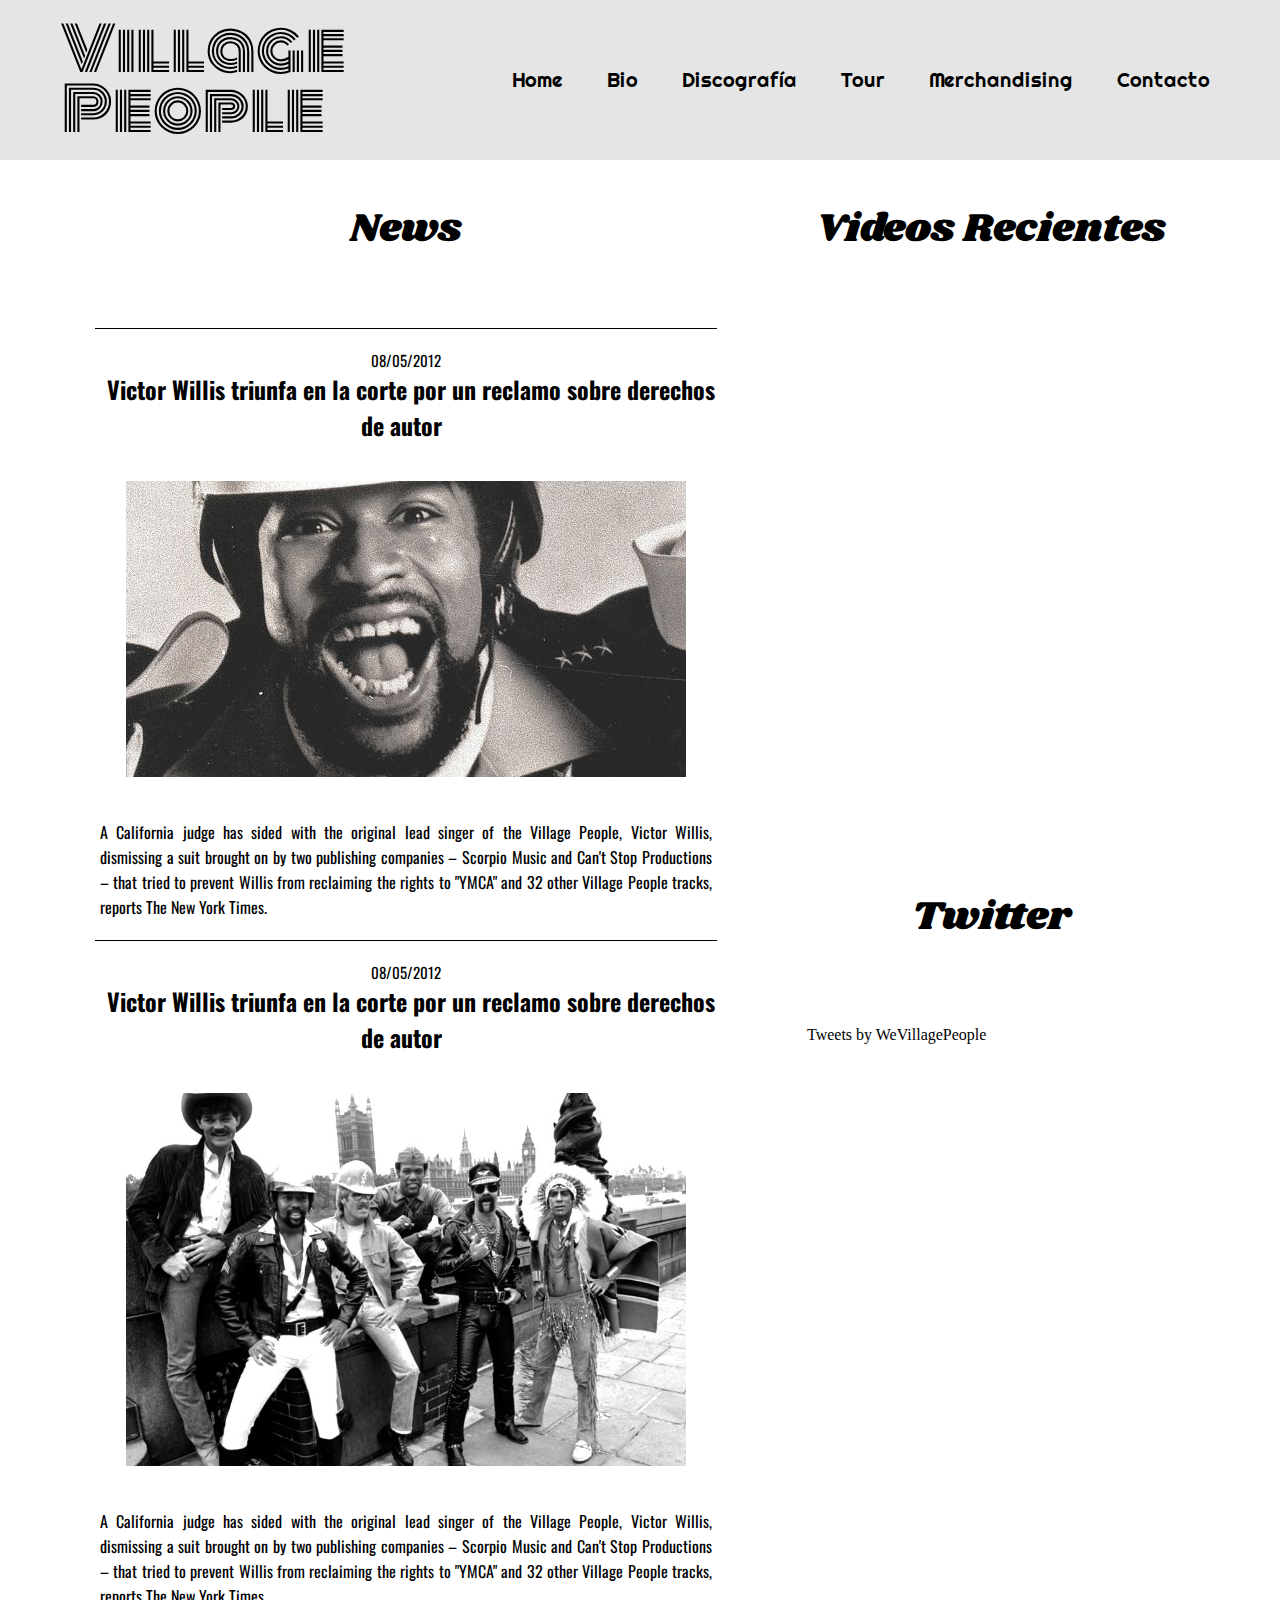
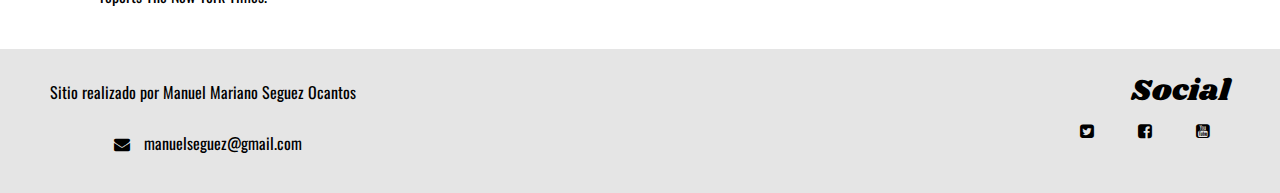
<file: index.html>
<!DOCTYPE html>
<html>

<head>
  <meta charset="UTF-8">
  <title>Village People</title>
  <link rel="stylesheet" href="style/style.css">
  <link href="https://fonts.googleapis.com/css?family=Fredoka+One|Monoton|Righteous" rel="stylesheet">
  <link href="https://fonts.googleapis.com/css?family=Oswald:300" rel="stylesheet">
  <link rel="stylesheet" href="style/font-awesome-4.7.0/css/font-awesome.min.css">
  <link href="https://fonts.googleapis.com/css?family=Shrikhand" rel="stylesheet">
  <link href="https://fonts.googleapis.com/css?family=Josefin+Sans" rel="stylesheet">
  <link rel="shortcut icon" href="/favicon.ico" type="image/x-icon">
  <link rel="icon" href="/favicon.ico" type="image/x-icon">
</head>

<body>
  <header class="container_full">

    <h1><a href="index.html">Village <br/> People</a></h1>
    <nav>
      <ul>
        <li><a href="index.html" target="_self">Home</a></li>
        <li><a href="bio.html" target="_self">Bio</a>
          <ul>
            <li><a href="bio.html" target="_self">Historia</a></li>
            <li><a href="fotos.html">Fotos</a></li>
          </ul>
        </li>
        <li><a href="discografia.html">Discografía</a></li>
        <li><a href="fechas.html">Tour</a></li>
        <li><a href="merchan.html">Merchandising</a></li>
        <li><a href="contacto.html">Contacto</a></li>
      </ul>
    </nav>

  </header>

  <main class="container">
    <section class="col60">
      <h2>News</h2>
      <article class="news">
        <span>08/05/2012</span>
        <h3><a href="noticia1.html">Victor Willis triunfa en la corte por un reclamo sobre derechos de autor</a></h3>

        <a href="noticia1.html"><img src="img/victor2.jpg" alt="Victor Willis"></a>
        <p> A California judge has sided with the original lead singer of the Village People, Victor Willis, dismissing a suit brought on by two publishing companies – Scorpio Music and Can't Stop Productions – that tried to prevent Willis from reclaiming
          the rights to "YMCA" and 32 other Village People tracks, reports The New York Times.
        </p>
      </article>
      <article article class="news">
        <span>08/05/2012</span>
        <h3><a href="noticia2.html">Victor Willis triunfa en la corte por un reclamo sobre derechos de autor</a></h3>
        <a href="noticia2.html"><img src="img/galeria/full/baw1.jpg" alt="blancoynegrogrupo1"/></a>
        <p> A California judge has sided with the original lead singer of the Village People, Victor Willis, dismissing a suit brought on by two publishing companies – Scorpio Music and Can't Stop Productions – that tried to prevent Willis from reclaiming
          the rights to "YMCA" and 32 other Village People tracks, reports The New York Times.
        </p>
      </article>

    </section>


    <aside class="col40">
      <h2>Videos Recientes</h2>
      <iframe src="https://www.youtube.com/embed/rg6npC1VMyY?rel=0" frameborder="0" gesture="media" allow="encrypted-media" allowfullscreen></iframe>
      <iframe src="https://www.youtube.com/embed/hGZ0_0Tmu08?rel=0" frameborder="0" gesture="media" allow="encrypted-media" allowfullscreen></iframe>
      <h2>Twitter</h2>
      <a class="twitter-timeline" data-width="300" data-height="500" href="https://twitter.com/WeVillagePeople?ref_src=twsrc%5Etfw">Tweets by WeVillagePeople</a>
      <script async src="https://platform.twitter.com/widgets.js" charset="utf-8"></script>
    </aside>

  </main>

  <footer class="container_full">

    <div class="redessociales">
      <h2>Social</h2>
      <ul>
        <li><a href="https://twitter.com/WeVillagePeople?lang=es" target="_blank"> <i class="fa fa-twitter-square fa-1x" aria-hidden="true"></i></a></li>
        <li><a href="https://www.facebook.com/officialvictorwillis/" target="_blank"><i class="fa fa-facebook-square fa-1x" aria-hidden="true"></i></a></li>
        <li><a href="https://www.youtube.com/user/villagepeople" target="_blank"><i class="fa fa-youtube-square fa-1x" aria-hidden="true"></i></a></li>
      </ul>

    </div>
    <div class="contactofooter">
      <span>Sitio realizado por Manuel Mariano Seguez Ocantos</span>
      <span><i class="fa fa-envelope fa-1x" aria-hidden="true"></i>
               manuelseguez@gmail.com</span>
    </div>
  </footer>
</body>

</html>
</file>
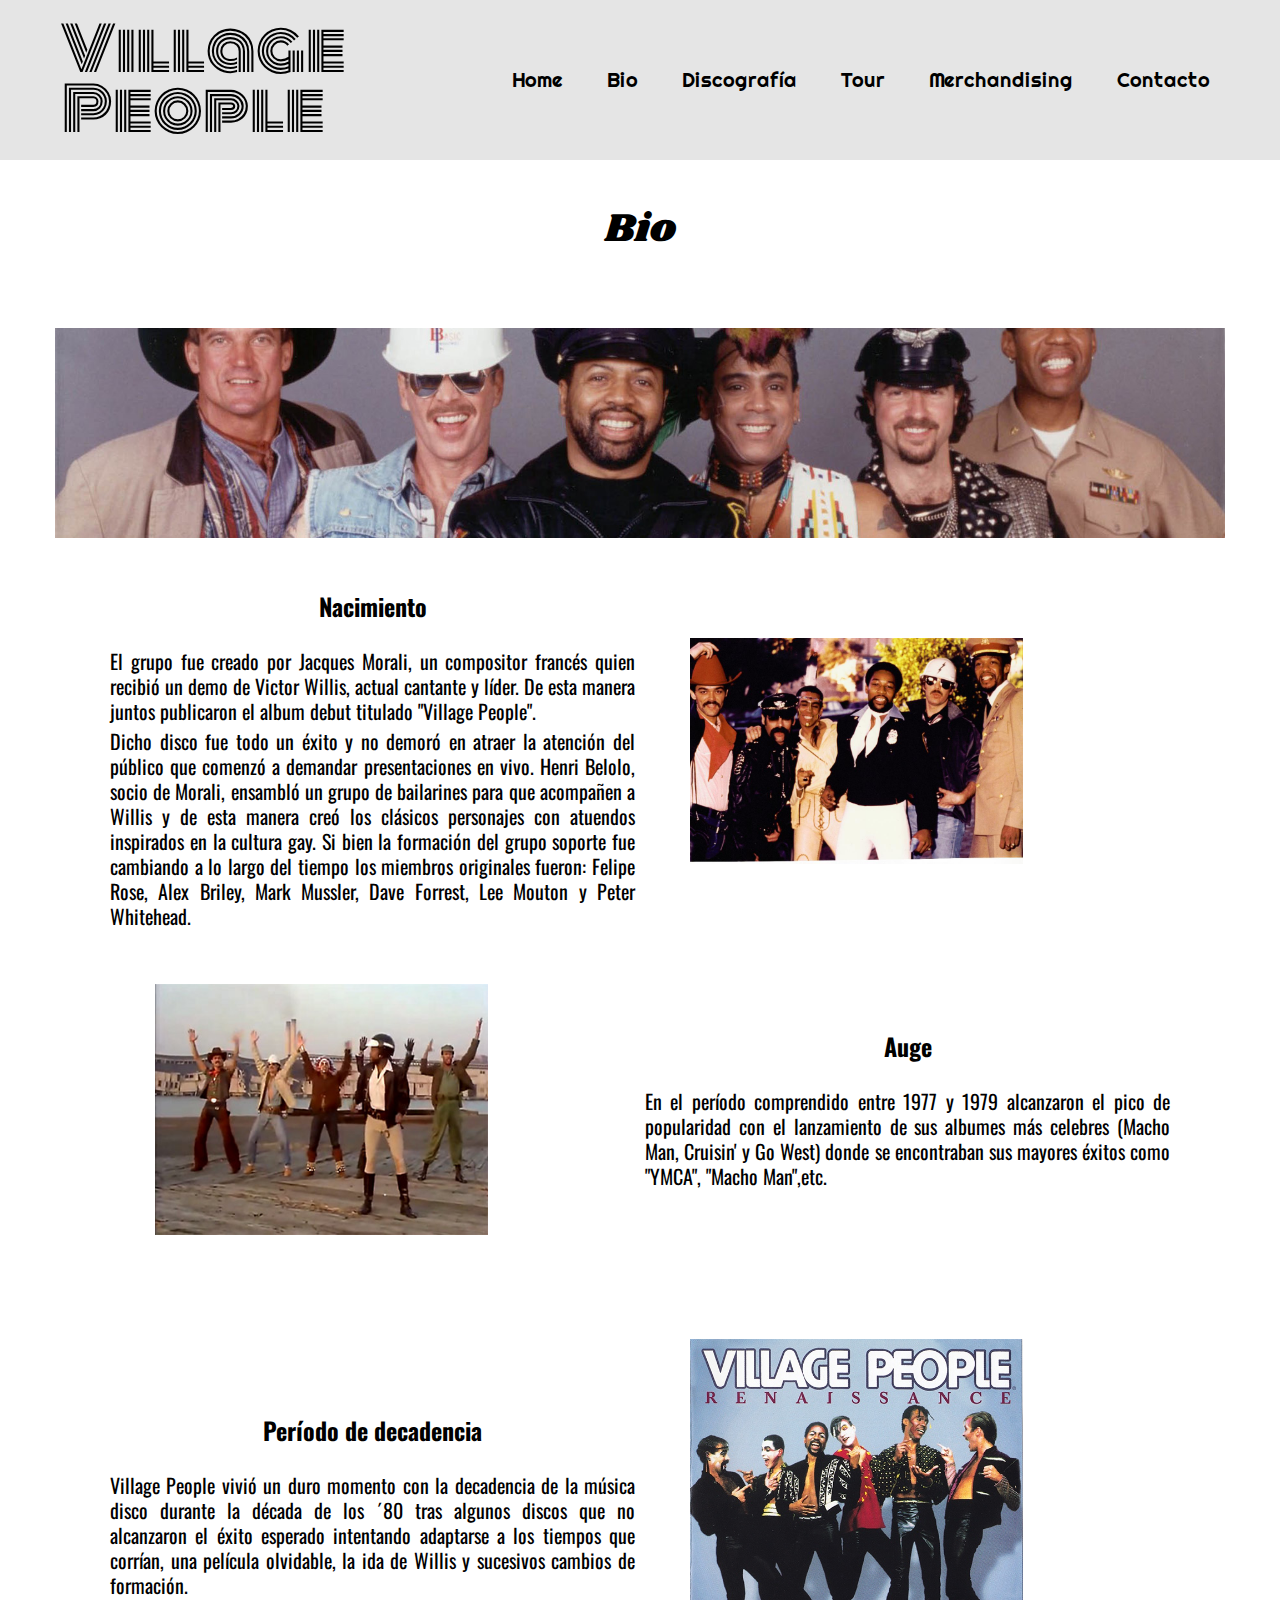
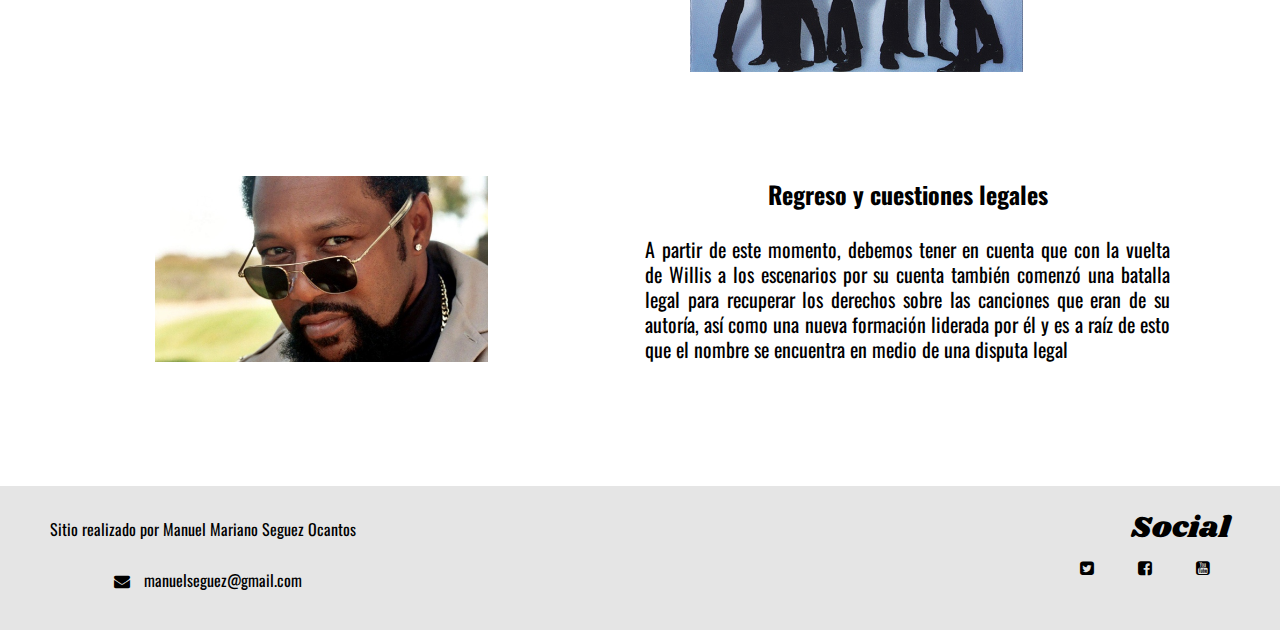
<file: bio.html>
<!DOCTYPE html>
<html>

<head>
  <meta charset="UTF-8">
  <title>Village People</title>
  <link rel="stylesheet" href="style/style.css">
  <link href="https://fonts.googleapis.com/css?family=Fredoka+One|Monoton|Righteous" rel="stylesheet">
  <link href="https://fonts.googleapis.com/css?family=Oswald:300" rel="stylesheet">
  <link rel="stylesheet" href="style/font-awesome-4.7.0/css/font-awesome.min.css">
  <link href="https://fonts.googleapis.com/css?family=Shrikhand" rel="stylesheet">
  <link rel="shortcut icon" href="/favicon.ico" type="image/x-icon">
  <link rel="icon" href="/favicon.ico" type="image/x-icon">
</head>

<body>
  <header class="container_full">

    <h1><a href="index.html" target="_self">Village <br/> People</a></h1>
    <nav>
      <ul>
        <li><a href="index.html" target="_self">Home</a></li>
        <li><a href="bio.html" target="_self">Bio</a>
          <ul>
            <li><a href="bio.html" target="_self">Historia</a></li>
            <li><a href="fotos.html">Fotos</a></li>
          </ul>
        </li>
        <li><a href="discografia.html">Discografía</a></li>
        <li><a href="fechas.html">Tour</a></li>
        <li><a href="merchan.html">Merchandising</a></li>
        <li><a href="contacto.html">Contacto</a></li>
      </ul>
    </nav>

  </header>

  <main class="container">
    <h2>Bio</h2>
    <div class="bannerbio1"></div>

    <div class="grid">
      <div class="a">
        <h3>Nacimiento</h3>
        <p>El grupo fue creado por Jacques Morali, un compositor francés quien recibió un demo de Victor Willis, actual cantante y líder. De esta manera juntos publicaron el album debut titulado "Village People".</p>
        <p>Dicho disco fue todo un éxito y no demoró en atraer la atención del público que comenzó a demandar presentaciones en vivo. Henri Belolo, socio de Morali, ensambló un grupo de bailarines para que acompañen a Willis y de esta manera creó los clásicos
          personajes con atuendos inspirados en la cultura gay. Si bien la formación del grupo soporte fue cambiando a lo largo del tiempo los miembros originales fueron: Felipe Rose, Alex Briley, Mark Mussler, Dave Forrest, Lee Mouton y Peter Whitehead.</p>
      </div>
      <div class="b"><img src="img/bannerbio1.jpg" alt="formacionoriginal"></div>
      <div class="c">
        <img src="img/ymca.jpg" alt="videoymca">

      </div>
      <div class="d">
        <h3>Auge</h3>
        <p>En el período comprendido entre 1977 y 1979 alcanzaron el pico de popularidad con el lanzamiento de sus albumes más celebres (Macho Man, Cruisin' y Go West) donde se encontraban sus mayores éxitos como "YMCA", "Macho Man",etc.
        </p>
      </div>
      <div class="e">
        <h3>Período de decadencia</h3>
        <p>Village People vivió un duro momento con la decadencia de la música disco durante la década de los ´80 tras algunos discos que no alcanzaron el éxito esperado intentando adaptarse a los tiempos que corrían, una película olvidable, la ida de Willis
          y sucesivos cambios de formación.
        </p>
      </div>
      <div class="f"><img src="img/decadencia.jpg" alt="renaissance"></div>
      <div class="g">
        <img src="img/victor.jpg" alt="victorwillis">
      </div>
      <div class="h">
        <h3>Regreso y cuestiones legales</h3>
        <p> A partir de este momento, debemos tener en cuenta que con la vuelta de Willis a los escenarios por su cuenta también comenzó una batalla legal para recuperar los derechos sobre las canciones que eran de su autoría, así como una nueva formación
          liderada por él y es a raíz de esto que el nombre se encuentra en medio de una disputa legal</p>

      </div>




    </div>




  </main>

  <footer class="container_full">

    <div class="redessociales">
      <h2>Social</h2>
      <ul>
        <li><a href="https://twitter.com/WeVillagePeople?lang=es" target="_blank"> <i class="fa fa-twitter-square fa-1x" aria-hidden="true"></i></a></li>
        <li><a href="https://www.facebook.com/officialvictorwillis/" target="_blank"><i class="fa fa-facebook-square fa-1x" aria-hidden="true"></i></a></li>
        <li><a href="https://www.youtube.com/user/villagepeople" target="_blank"><i class="fa fa-youtube-square fa-1x" aria-hidden="true"></i></a></li>
      </ul>

    </div>
    <div class="contactofooter">
      <span>Sitio realizado por Manuel Mariano Seguez Ocantos</span>
      <span><i class="fa fa-envelope fa-1x" aria-hidden="true"></i>
               manuelseguez@gmail.com</span>
    </div>
  </footer>

</body>

</htmL>
</file>
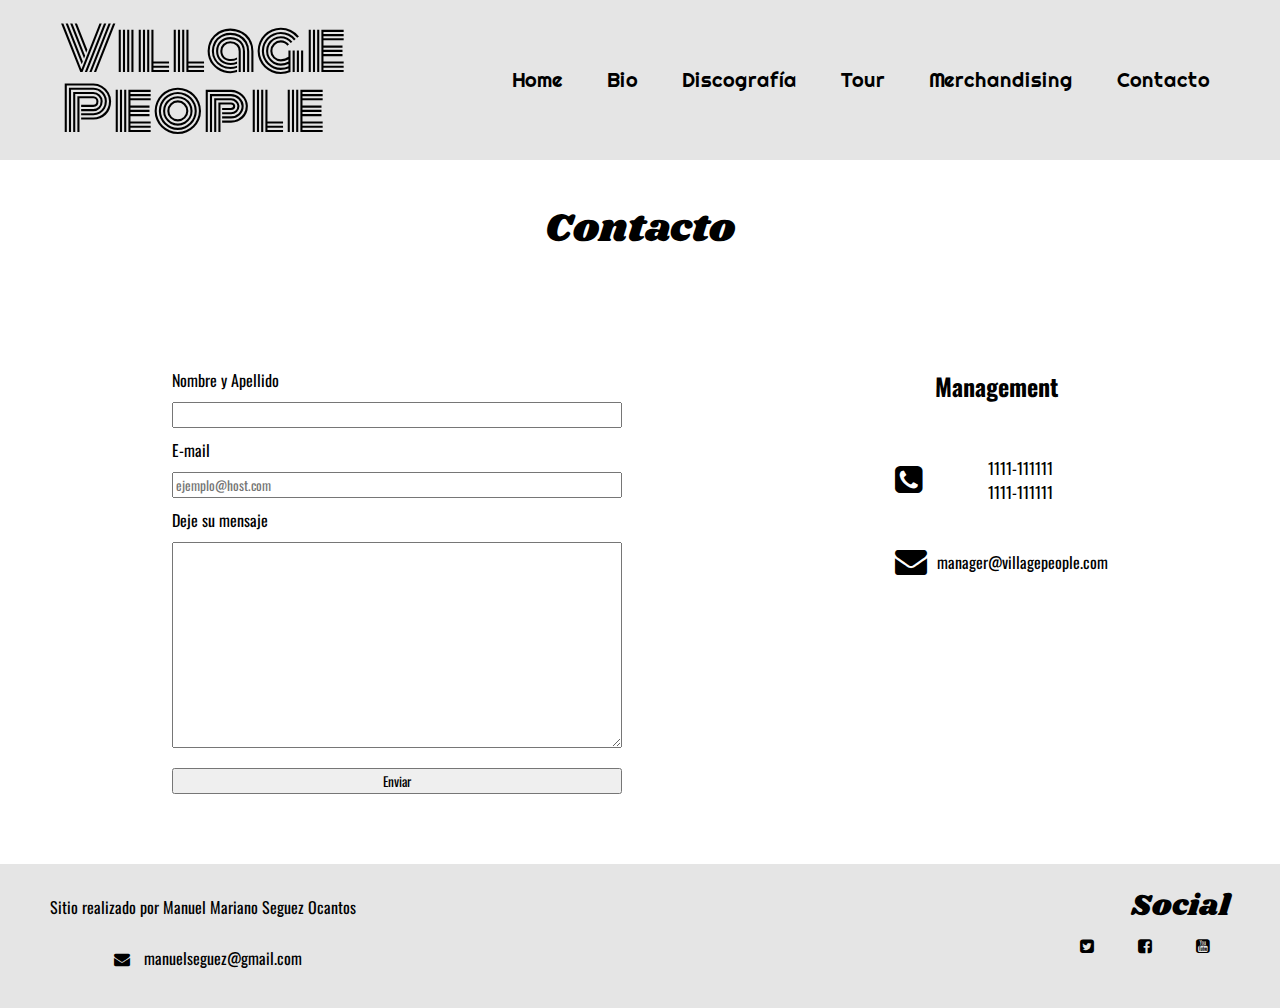
<file: contacto.html>
<!DOCTYPE html>
<html>

<head>
  <meta charset="UTF-8">
  <title>Village People</title>
  <link rel="stylesheet" href="style/style.css">
  <link href="https://fonts.googleapis.com/css?family=Fredoka+One|Monoton|Righteous" rel="stylesheet">
  <link href="https://fonts.googleapis.com/css?family=Oswald:300" rel="stylesheet">
  <link rel="stylesheet" href="style/font-awesome-4.7.0/css/font-awesome.min.css">
  <link href="https://fonts.googleapis.com/css?family=Shrikhand" rel="stylesheet">
  <link href="https://fonts.googleapis.com/css?family=Josefin+Sans" rel="stylesheet">
  <link rel="shortcut icon" href="/favicon.ico" type="image/x-icon">
<link rel="icon" href="/favicon.ico" type="image/x-icon">
</head>

<body>
  <header class="container_full">

    <h1><a href="index.html">Village <br/> People</a></h1>
    <nav>
      <ul>
        <li><a href="index.html" target="_self">Home</a></li>
        <li><a href="bio.html" target="_self">Bio</a>
          <ul>
            <li><a href="bio.html" target="_self">Historia</a></li>
            <li><a href="fotos.html">Fotos</a></li>
          </ul>
        </li>
        <li><a href="discografia.html">Discografía</a></li>
        <li><a href="fechas.html">Tour</a></li>
        <li><a href="merchan.html">Merchandising</a></li>
        <li><a href="contacto.html">Contacto</a></li>
      </ul>
    </nav>

  </header>
  <main>
         <h2>Contacto</h2>
  <div class="contactocontainer">
        <section>

         <form>
            <label for="nombre">Nombre y Apellido</label>
            <input type="text" name="nombre" />
            <label for="email">E-mail</label>
            <input type="email" name="email" placeholder="ejemplo@host.com" />
            <label for="textarea">Deje su mensaje</label>
            <textarea rows="10" cols="40"></textarea>
            <input type="submit" value="Enviar" />
          </form>
        </section>

        <section>

          <h3>Management</h3>

          <div class="tel">
            <i class="fa fa-phone-square fa-2x" aria-hidden="true"></i>
            <div class="number">
              <span>1111-111111</span><br>
              <span>1111-111111</span>
            </div>
          </div>
          <div class="mail">
            <i class="fa fa-envelope fa-2x" aria-hidden="true"></i>
            <span>manager@villagepeople.com</span>
          </div>

    </section>
  </div>

  </main>
  <footer class="container_full">

    <div class="redessociales">
      <h2>Social</h2>
      <ul>
        <li><a href="https://twitter.com/WeVillagePeople?lang=es" target="_blank"> <i class="fa fa-twitter-square fa-1x" aria-hidden="true"></i></a></li>
        <li><a href="https://www.facebook.com/officialvictorwillis/" target="_blank"><i class="fa fa-facebook-square fa-1x" aria-hidden="true"></i></a></li>
        <li><a href="https://www.youtube.com/user/villagepeople" target="_blank"><i class="fa fa-youtube-square fa-1x" aria-hidden="true"></i></a></li>
      </ul>

    </div>
    <div class="contactofooter">
      <span>Sitio realizado por Manuel Mariano Seguez Ocantos</span>
      <span><i class="fa fa-envelope fa-1x" aria-hidden="true"></i>
               manuelseguez@gmail.com</span>
    </div>
  </footer>
</body>

</html>
</file>
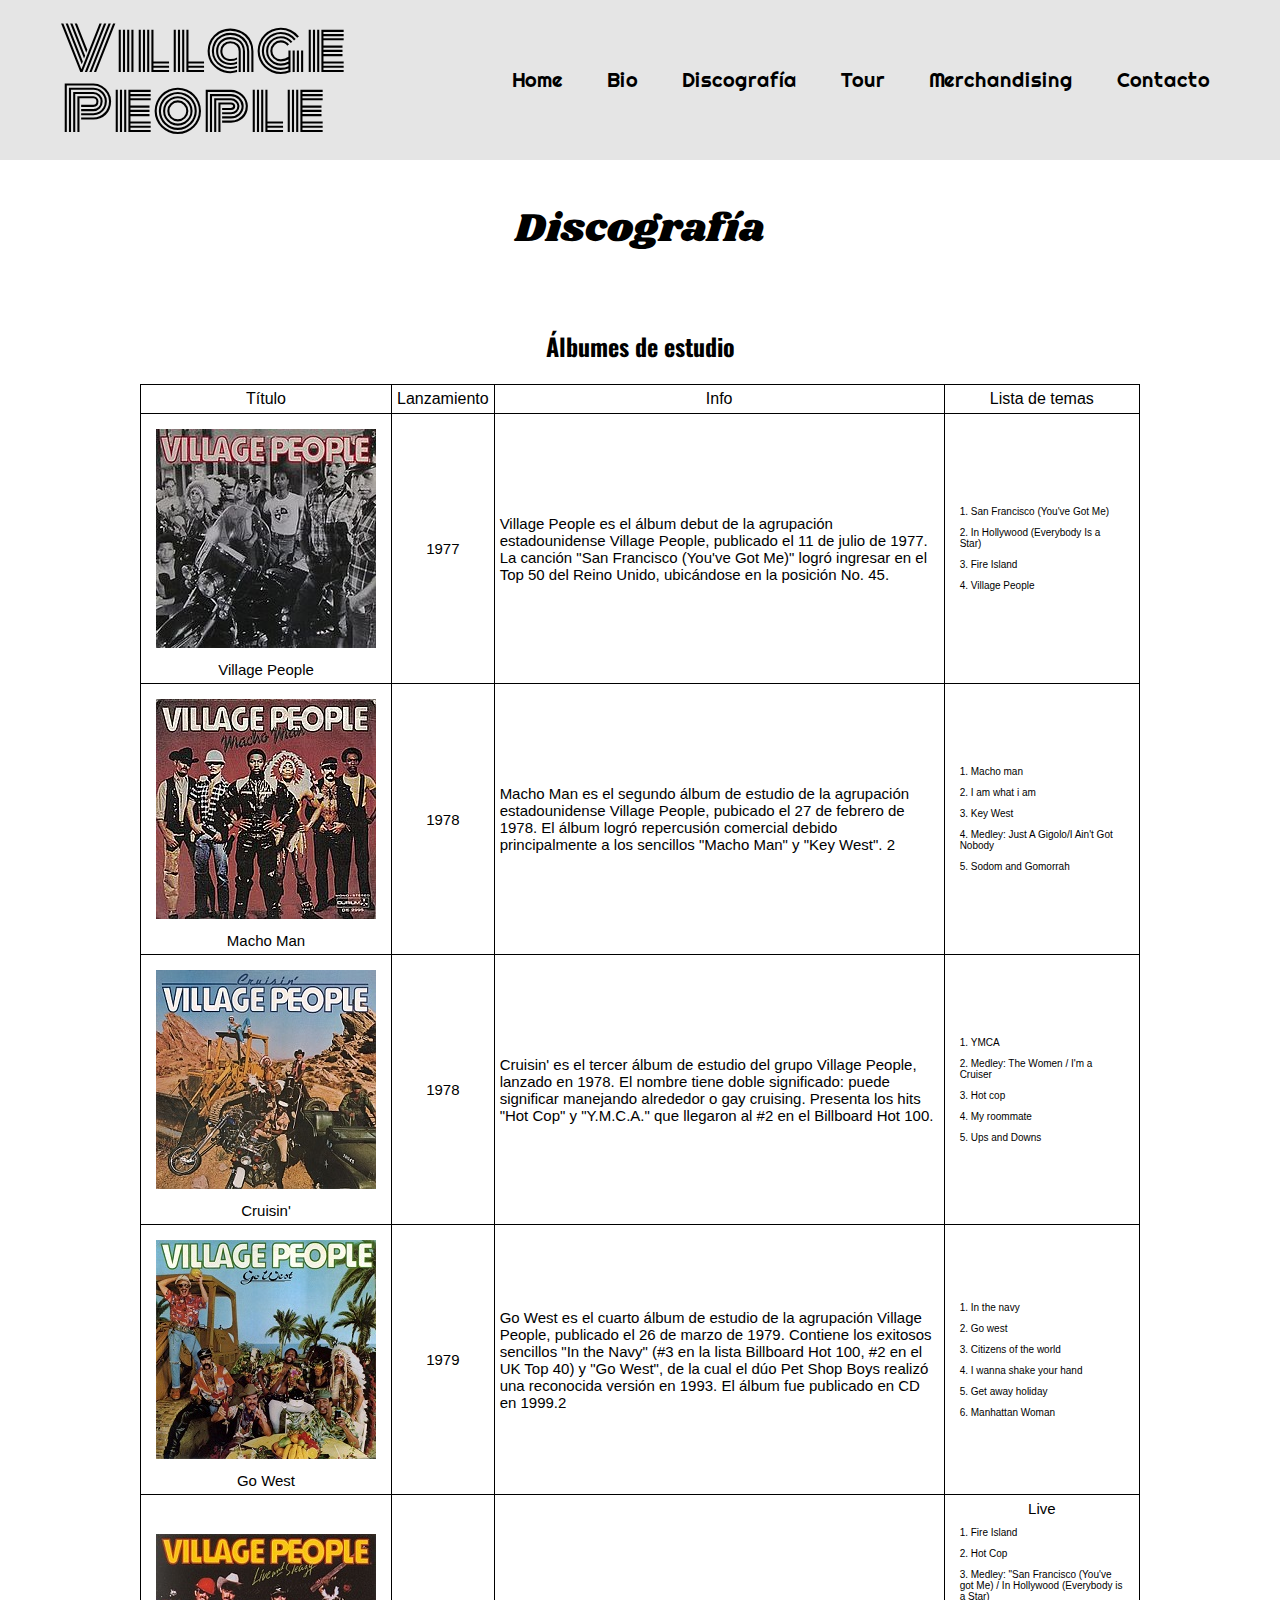
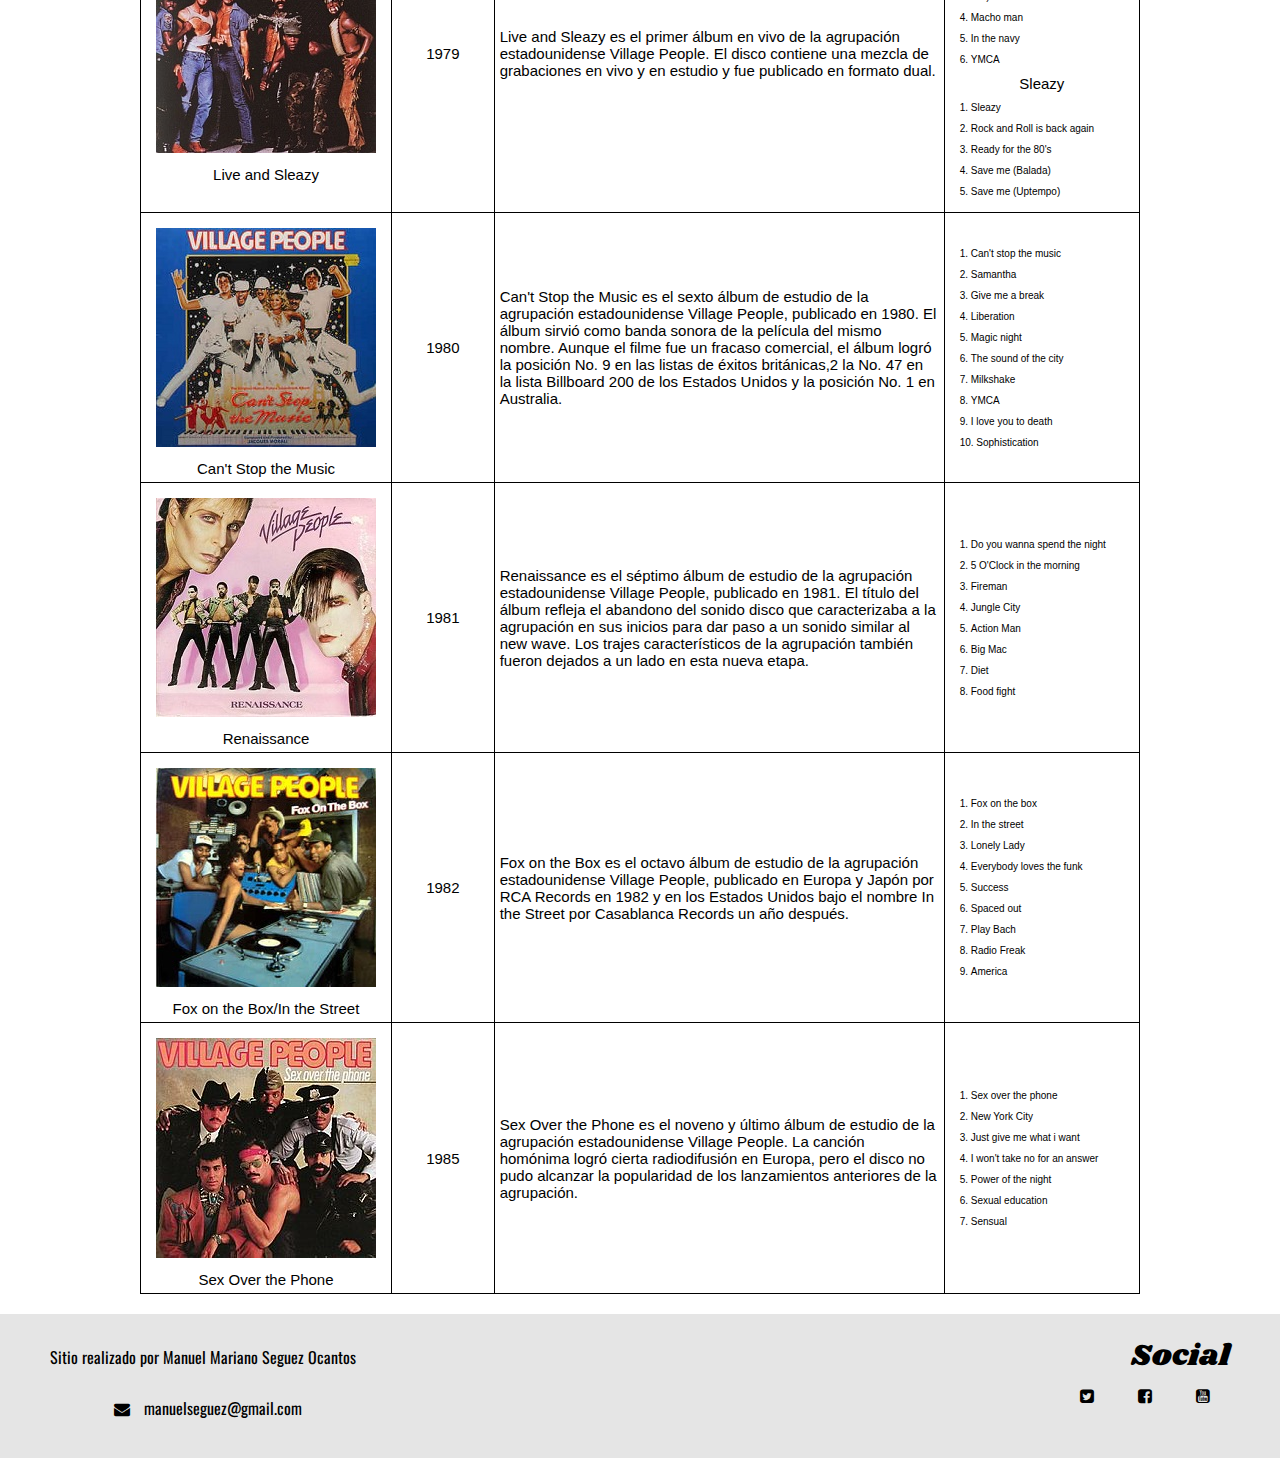
<file: discografia.html>
<!DOCTYPE html>
<html>

<head>
  <meta charset="UTF-8">
  <title>Village People</title>
  <link rel="stylesheet" href="style/style.css">
  <link href="https://fonts.googleapis.com/css?family=Fredoka+One|Monoton|Righteous" rel="stylesheet">
  <link href="https://fonts.googleapis.com/css?family=Oswald:300" rel="stylesheet">
  <link rel="stylesheet" href="style/font-awesome-4.7.0/css/font-awesome.min.css">
  <link href="https://fonts.googleapis.com/css?family=Shrikhand" rel="stylesheet">
</head>


<body>

  <header class="container_full">

    <h1><a href="index.html" target="_self">Village <br/> People</a></h1>
    <nav>
      <ul>
        <li><a href="index.html" target="_self">Home</a></li>
        <li><a href="bio.html" target="_self">Bio</a>
          <ul>
            <li><a href="bio.html" target="_self">Historia</a></li>
            <li><a href="fotos.html">Fotos</a></li>
          </ul>
        </li>
        <li><a href="discografia.html">Discografía</a></li>
        <li><a href="fechas.html">Tour</a></li>
        <li><a href="merchan.html">Merchandising</a></li>
        <li><a href="contacto.html">Contacto</a></li>
      </ul>
    </nav>

  </header>

  <main class="container">

    <section>
      <h2>Discografía</h2>
      <section class="disco">
        <h3>Álbumes de estudio</h3>

        <table class="discografia">
          <tr>
            <th>Título</th>
            <th>Lanzamiento</th>
            <th>Info</th>
            <th>Lista de temas</th>
          </tr>
          <tr>
            <td><img src="img/albums/villagepeople1.jpg" alt="Villagepeoplecover" />
              <h4>Village People</h4></td>
            <td>1977</td>
            <td>Village People es el álbum debut de la agrupación estadounidense Village People, publicado el 11 de julio de 1977. La canción "San Francisco (You've Got Me)" logró ingresar en el Top 50 del Reino Unido, ubicándose en la posición No. 45.</td>
            <td>
              <ol>
                <li>San Francisco (You've Got Me)</li>
                <li>In Hollywood (Everybody Is a Star)</li>
                <li>Fire Island</li>
                <li>Village People</li>
              </ol>
            </td>
          </tr>
          <tr>
            <td><img src="img/albums/machoman.jpg" alt="machomancover" />
              <h4>Macho Man</h4></td>
            <td>1978</td>
            <td>Macho Man es el segundo álbum de estudio de la agrupación estadounidense Village People, pubicado el 27 de febrero de 1978. El álbum logró repercusión comercial debido principalmente a los sencillos "Macho Man" y "Key West". 2​</td>
            <td>
              <ol>
                <li>Macho man</li>
                <li>I am what i am</li>
                <li>Key West</li>
                <li>Medley: Just A Gigolo/I Ain't Got Nobody</li>
                <li>Sodom and Gomorrah</li>
              </ol>
            </td>
          </tr>
          <tr>
            <td><img src="img/albums/cruisin.jpg" alt="cruisincover" />
              <h4>Cruisin'</h4></td>
            <td>1978</td>
            <td>Cruisin' es el tercer álbum de estudio del grupo Village People, lanzado en 1978. El nombre tiene doble significado: puede significar manejando alrededor o gay cruising. Presenta los hits "Hot Cop" y "Y.M.C.A." que llegaron al #2 en el Billboard
              Hot 100.</td>
            <td>
              <ol>
                <li>YMCA</li>
                <li>Medley: The Women / I'm a Cruiser</li>
                <li>Hot cop</li>
                <li>My roommate</li>
                <li>Ups and Downs</li>
              </ol>
            </td>
          </tr>
          <tr>
            <td><img src="img/albums/gowest.jpg" alt="gowestcover">
              <h4>Go West</h4></td>
            <td>1979</td>
            <td>Go West es el cuarto álbum de estudio de la agrupación Village People, publicado el 26 de marzo de 1979. Contiene los exitosos sencillos "In the Navy" (#3 en la lista Billboard Hot 100, #2 en el UK Top 40) y "Go West", de la cual el dúo Pet
              Shop Boys realizó una reconocida versión en 1993. El álbum fue publicado en CD en 1999.2​</td>
            <td>
              <ol>
                <li>In the navy</li>
                <li>Go west</li>
                <li>Citizens of the world</li>
                <li>I wanna shake your hand</li>
                <li>Get away holiday</li>
                <li>Manhattan Woman</li>
              </ol>
            </td>
          </tr>
          <tr>
            <td><img src="img/albums/liveandsleazy.jpg" alt="liveandsleazycover" />
              <h4>Live and Sleazy</h4></td>
            <td>1979</td>
            <td>Live and Sleazy es el primer álbum en vivo de la agrupación estadounidense Village People. El disco contiene una mezcla de grabaciones en vivo y en estudio y fue publicado en formato dual.</td>
            <td>

              <h5>Live</h5>
              <ol>
                <li>Fire Island</li>
                <li>Hot Cop</li>
                <li>Medley: "San Francisco (You've got Me) / In Hollywood (Everybody is a Star)</li>
                <li>Macho man</li>
                <li>In the navy</li>
                <li>YMCA</li>
              </ol>
              <h5>Sleazy</h5>
              <ol>
                <li>Sleazy</li>
                <li>Rock and Roll is back again</li>
                <li>Ready for the 80's</li>
                <li>Save me (Balada)</li>
                <li>Save me (Uptempo)</li>
              </ol>


            </td>
          </tr>
          <tr>
            <td><img src="img/albums/cantstopthemusic.jpg" alt="cantstopthemusiccover" />
              <h5>Can't Stop the Music</h5></td>
            <td>1980</td>
            <td>Can't Stop the Music es el sexto álbum de estudio de la agrupación estadounidense Village People, publicado en 1980. El álbum sirvió como banda sonora de la película del mismo nombre. Aunque el filme fue un fracaso comercial, el álbum logró
              la posición No. 9 en las listas de éxitos británicas,2​ la No. 47 en la lista Billboard 200 de los Estados Unidos y la posición No. 1 en Australia.</td>
            <td>
              <ol>
                <li>Can't stop the music</li>
                <li>Samantha</li>
                <li>Give me a break</li>
                <li>Liberation</li>
                <li>Magic night</li>
                <li>The sound of the city</li>
                <li>Milkshake</li>
                <li>YMCA</li>
                <li>I love you to death</li>
                <li>Sophistication</li>
              </ol>

            </td>
          </tr>
          <tr>
            <td><img src="img/albums/renaissance.jpg" alt="renaissancecover" />
              <h5>Renaissance</h5></td>
            <td>1981</td>
            <td>Renaissance es el séptimo álbum de estudio de la agrupación estadounidense Village People, publicado en 1981. El título del álbum refleja el abandono del sonido disco que caracterizaba a la agrupación en sus inicios para dar paso a un sonido
              similar al new wave. Los trajes característicos de la agrupación también fueron dejados a un lado en esta nueva etapa.</td>
            <td>
              <ol>
                <li>Do you wanna spend the night</li>
                <li>5 O'Clock in the morning</li>
                <li>Fireman</li>
                <li>Jungle City</li>
                <li>Action Man</li>
                <li>Big Mac</li>
                <li>Diet</li>
                <li>Food fight</li>
              </ol>
            </td>
          </tr>
          <tr>
            <td><img src="img/albums/foxonthebox.jpg" alt="foxontheboxcover" />
              <h5>Fox on the Box/In the Street</h5></td>
            <td>1982</td>
            <td>Fox on the Box es el octavo álbum de estudio de la agrupación estadounidense Village People, publicado en Europa y Japón por RCA Records en 1982 y en los Estados Unidos bajo el nombre In the Street por Casablanca Records un año después.</td>
            <td>
              <ol>
                <li>Fox on the box</li>
                <li>In the street</li>
                <li>Lonely Lady</li>
                <li>Everybody loves the funk</li>
                <li>Success</li>
                <li>Spaced out</li>
                <li>Play Bach</li>
                <li>Radio Freak</li>
                <li>America</li>
              </ol>

            </td>
          </tr>
          <tr>
            <td><img src="img/albums/sexoverthephone.jpg" alt="sexoverthephonecover" />
              <h5>Sex Over the Phone</h5></td>
            <td>1985</td>
            <td>Sex Over the Phone es el noveno y último álbum de estudio de la agrupación estadounidense Village People. La canción homónima logró cierta radiodifusión en Europa, pero el disco no pudo alcanzar la popularidad de los lanzamientos anteriores
              de la agrupación.</td>
            <td>
              <ol>
                <li>Sex over the phone</li>
                <li>New York City</li>
                <li>Just give me what i want</li>
                <li>I won't take no for an answer</li>
                <li>Power of the night</li>
                <li>Sexual education</li>
                <li>Sensual</li>
              </ol>

            </td>
          </tr>
        </table>

      </section>



  </main>

  <footer class="container_full">

    <div class="redessociales">
      <h2>Social</h2>
      <ul>
        <li><a href="https://twitter.com/WeVillagePeople?lang=es" target="_blank"> <i class="fa fa-twitter-square fa-1x" aria-hidden="true"></i></a></li>
        <li><a href="https://www.facebook.com/officialvictorwillis/" target="_blank"><i class="fa fa-facebook-square fa-1x" aria-hidden="true"></i></a></li>
        <li><a href="https://www.youtube.com/user/villagepeople" target="_blank"><i class="fa fa-youtube-square fa-1x" aria-hidden="true"></i></a></li>
      </ul>

    </div>
    <div class="contactofooter">
      <span>Sitio realizado por Manuel Mariano Seguez Ocantos</span>
      <span><i class="fa fa-envelope fa-1x" aria-hidden="true"></i>
               manuelseguez@gmail.com</span>
    </div>
  </footer>

</body>

</html>
</file>
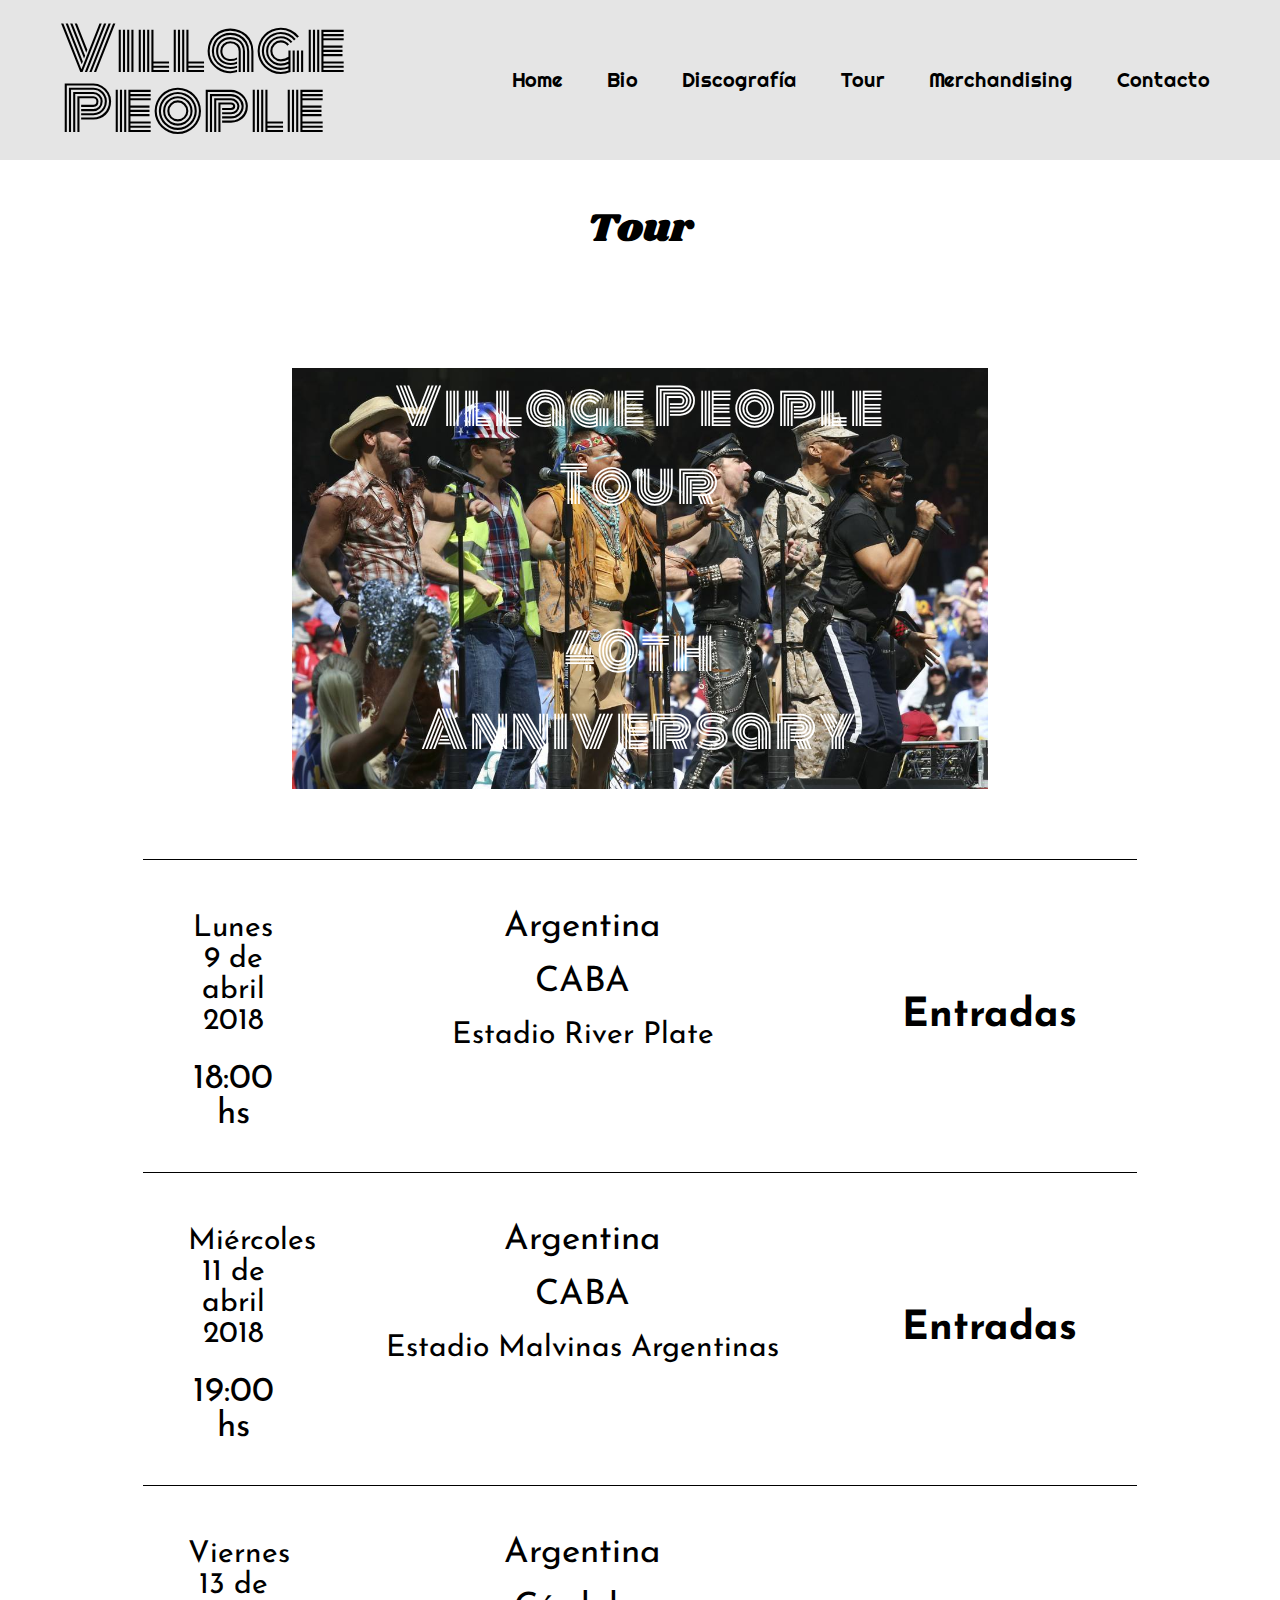
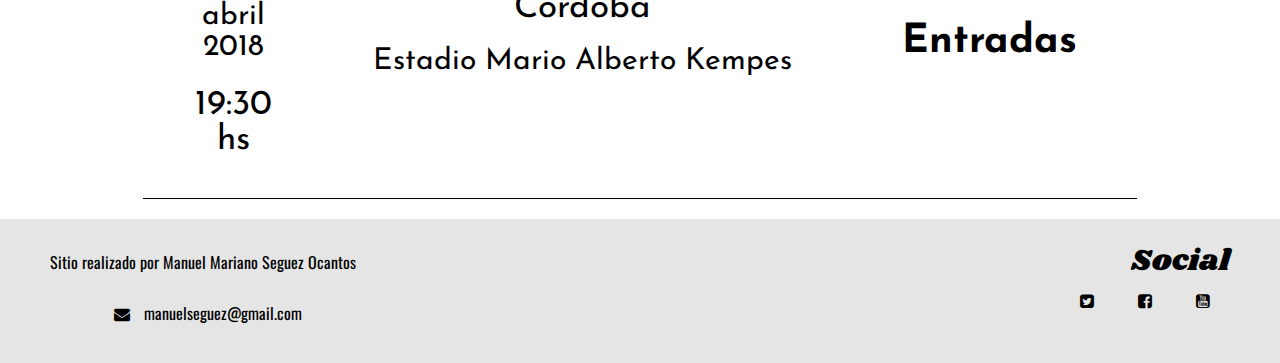
<file: fechas.html>
<!DOCTYPE html>
<html>

<head>
  <meta charset="UTF-8">
  <title>Village People</title>
  <link rel="stylesheet" href="style/style.css">
  <link href="https://fonts.googleapis.com/css?family=Fredoka+One|Monoton|Righteous" rel="stylesheet">
  <link href="https://fonts.googleapis.com/css?family=Oswald:300" rel="stylesheet">
  <link rel="stylesheet" href="style/font-awesome-4.7.0/css/font-awesome.min.css">
  <link href="https://fonts.googleapis.com/css?family=Shrikhand" rel="stylesheet">
  <link href="https://fonts.googleapis.com/css?family=Josefin+Sans" rel="stylesheet">
  <link rel="shortcut icon" href="/favicon.ico" type="image/x-icon">
<link rel="icon" href="/favicon.ico" type="image/x-icon">
</head>



<body>
  <header class="container_full">

    <h1><a href="index.html" target="_self">Village <br/> People</a></h1>
    <nav>
      <ul>
        <li><a href="index.html" target="_self">Home</a></li>
        <li><a href="bio.html" target="_self">Bio</a>
          <ul>
            <li><a href="bio.html" target="_self">Historia</a></li>
            <li><a href="fotos.html">Fotos</a></li>
          </ul>
        </li>
        <li><a href="discografia.html">Discografía</a></li>
        <li><a href="fechas.html">Tour</a></li>
        <li><a href="merchan.html">Merchandising</a></li>
        <li><a href="contacto.html">Contacto</a></li>
      </ul>
    </nav>

  </header>

  <main class="container">

    <section>
      <h2>Tour</h2>
      <div class="tourposter">
        <h3>Village People Tour</h3>
        <h3>40th Anniversary</h3>
      </div>

      <table class="tourtable">
        <tr>
          <td>
            <div class="fecha"><span>Lunes 9 de abril 2018</span></div>
            <div class="hora"><span>18:00 hs</span></div>
          </td>
          <td class="lugar">
            <div class="pais"><span>Argentina</span></div>
            <div class="provincia"><span>CABA</span></div>
            <div class="teatro"><span>Estadio River Plate</span></div>
          </td>
          <td>
            <div class="entradas"><a href="http://ticketek.com.ar/">Entradas</a></div>
          </td>
        </tr>
        <tr>
          <td>
            <div class="fecha"><span>Miércoles 11 de abril 2018</span></div>
            <div class="hora"><span>19:00 hs</span></div>
          </td>
          <td class="lugar">
            <div class="pais"><span>Argentina</span></div>
            <div class="provincia"><span>CABA</span></div>
            <div class="teatro"><span>Estadio Malvinas Argentinas</span></div>
          </td>
          <td>
            <div class="entradas"><a href="http://ticketek.com.ar/">Entradas</a></div>
          </td>
        </tr>
        <tr>
          <td>
            <div class="fecha"><span>Viernes 13 de abril 2018</span></div>
            <div class="hora"><span>19:30 hs</span></div>
          </td>
          <td class="lugar">
            <div class="pais"><span>Argentina</span></div>
            <div class="provincia"><span>Córdoba</span></div>
            <div class="teatro"><span>Estadio Mario Alberto Kempes</span></div>
          </td>
          <td>
            <div class="entradas"><a href="http://ticketek.com.ar/">Entradas</a></div>
          </td>
        </tr>
      </table>
    </section>
  </main>

  <footer class="container_full">

    <div class="redessociales">
      <h2>Social</h2>
      <ul>
        <li><a href="https://twitter.com/WeVillagePeople?lang=es" target="_blank"> <i class="fa fa-twitter-square fa-1x" aria-hidden="true"></i></a></li>
        <li><a href="https://www.facebook.com/officialvictorwillis/" target="_blank"><i class="fa fa-facebook-square fa-1x" aria-hidden="true"></i></a></li>
        <li><a href="https://www.youtube.com/user/villagepeople" target="_blank"><i class="fa fa-youtube-square fa-1x" aria-hidden="true"></i></a></li>
      </ul>

    </div>
    <div class="contactofooter">
      <span>Sitio realizado por Manuel Mariano Seguez Ocantos</span>
      <span><i class="fa fa-envelope fa-1x" aria-hidden="true"></i>
               manuelseguez@gmail.com</span>
    </div>
  </footer>


</body>
</file>
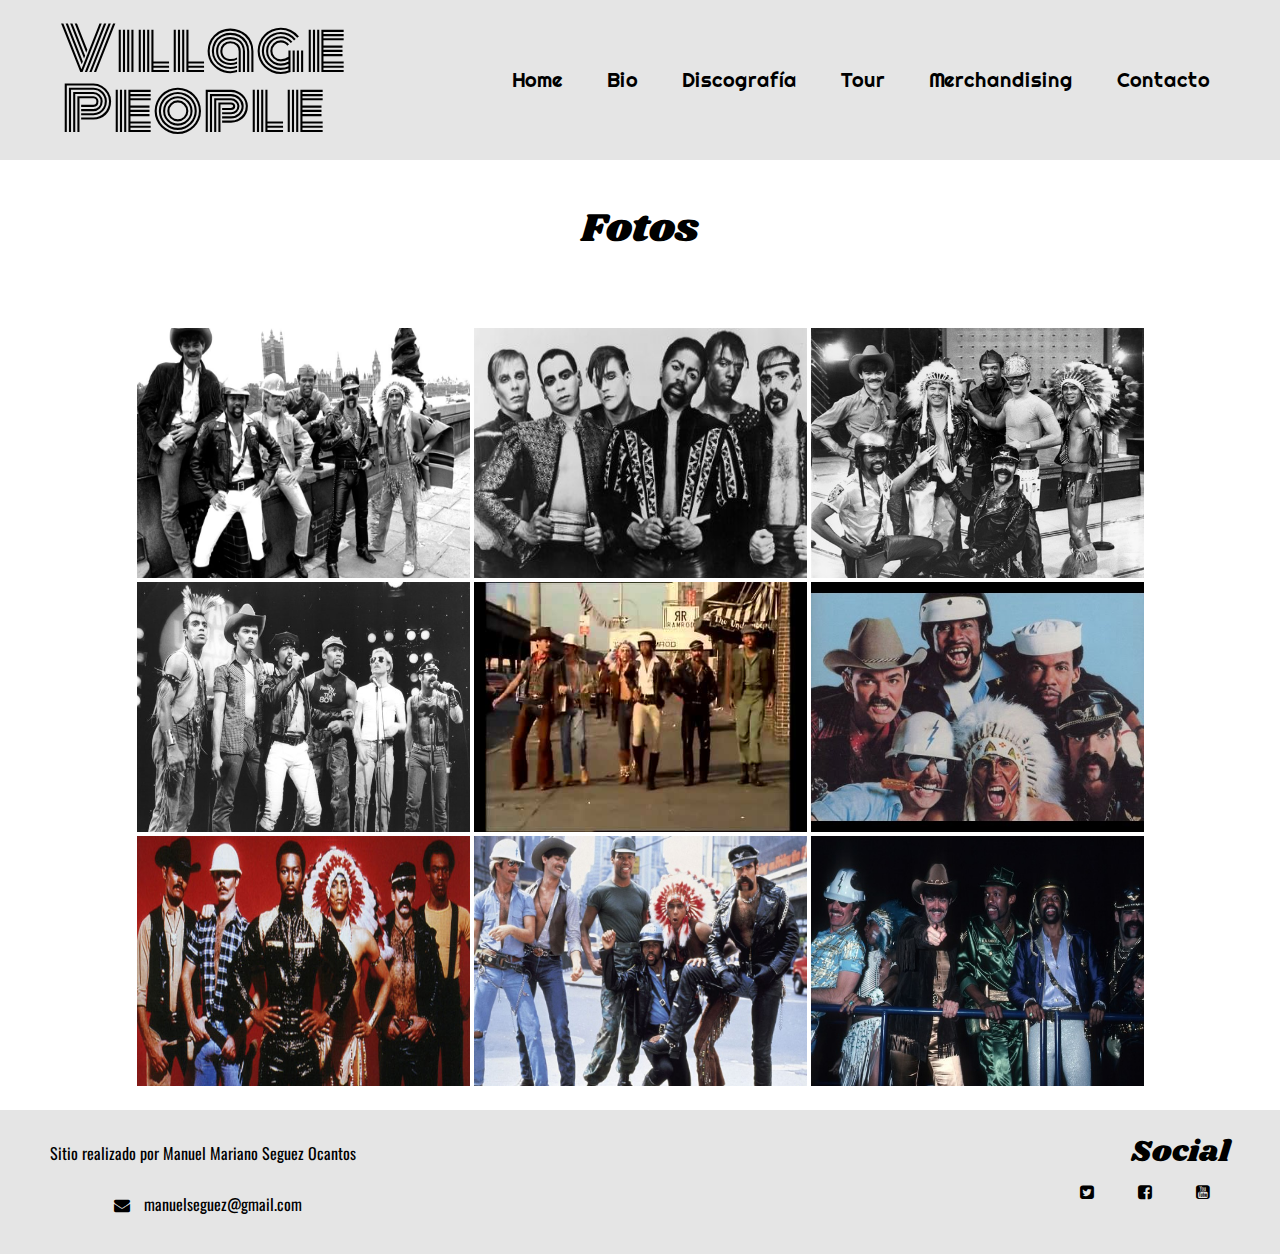
<file: fotos.html>
<!DOCTYPE html>
<html>

<head>
  <meta charset="UTF-8">
  <title>Village People</title>
  <link rel="stylesheet" href="style/style.css">
  <link href="https://fonts.googleapis.com/css?family=Fredoka+One|Monoton|Righteous" rel="stylesheet">
  <link href="https://fonts.googleapis.com/css?family=Oswald:300" rel="stylesheet">
  <link rel="stylesheet" href="style/font-awesome-4.7.0/css/font-awesome.min.css">
  <link href="https://fonts.googleapis.com/css?family=Shrikhand" rel="stylesheet">
  <link rel="shortcut icon" href="/favicon.ico" type="image/x-icon">
<link rel="icon" href="/favicon.ico" type="image/x-icon">
</head>

<body>
  <header class="container_full">

    <h1><a href="index.html" target="_self">Village <br/> People</a></h1>
    <nav>
      <ul>
        <li><a href="index.html" target="_self">Home</a></li>
        <li><a href="bio.html" target="_self">Bio</a>
          <ul>
            <li><a href="bio.html" target="_self">Historia</a></li>
            <li><a href="fotos.html">Fotos</a></li>
          </ul>
        </li>
        <li><a href="discografia.html">Discografía</a></li>
        <li><a href="fechas.html">Tour</a></li>
        <li><a href="merchan.html">Merchandising</a></li>
        <li><a href="contacto.html">Contacto</a></li>
      </ul>
    </nav>

  </header>

  <main class="container">
    <section class="galeria">
      <h2>Fotos</h2>
      <img src="img/galeria/full/baw1.jpg" alt="blancoynegrogrupo1" />
      <img src="img/galeria/full/baw2.jpg" alt="blancoynegrogrupo2" />
      <img src="img/galeria/full/baw3.jpg" alt="blancoynegrogrupo3" />
      <img src="img/galeria/full/baw4.jpg" alt="blancoynegrogrupo4" />
      <img src="img/galeria/full/grupo1.jpg" alt="grupocolor" />
      <img src="img/galeria/full/grupo2.jpg" alt="grupocolor2" />
      <img src="img/galeria/full/grupo3.jpg" alt="grupocolor3" />
      <img src="img/galeria/full/grupo4.jpg" alt="grupocolor4" />
      <img src="img/galeria/full/grupo5.jpg" alt="grupocolor5" />

    </section>
  </main>

  <footer class="container_full">

    <div class="redessociales">
      <h2>Social</h2>
      <ul>
        <li><a href="https://twitter.com/WeVillagePeople?lang=es" target="_blank"> <i class="fa fa-twitter-square fa-1x" aria-hidden="true"></i></a></li>
        <li><a href="https://www.facebook.com/officialvictorwillis/" target="_blank"><i class="fa fa-facebook-square fa-1x" aria-hidden="true"></i></a></li>
        <li><a href="https://www.youtube.com/user/villagepeople" target="_blank"><i class="fa fa-youtube-square fa-1x" aria-hidden="true"></i></a></li>
      </ul>

    </div>
    <div class="contactofooter">
      <span>Sitio realizado por Manuel Mariano Seguez Ocantos</span>
      <span><i class="fa fa-envelope fa-1x" aria-hidden="true"></i>
               manuelseguez@gmail.com</span>
    </div>
  </footer>



</body>
</file>
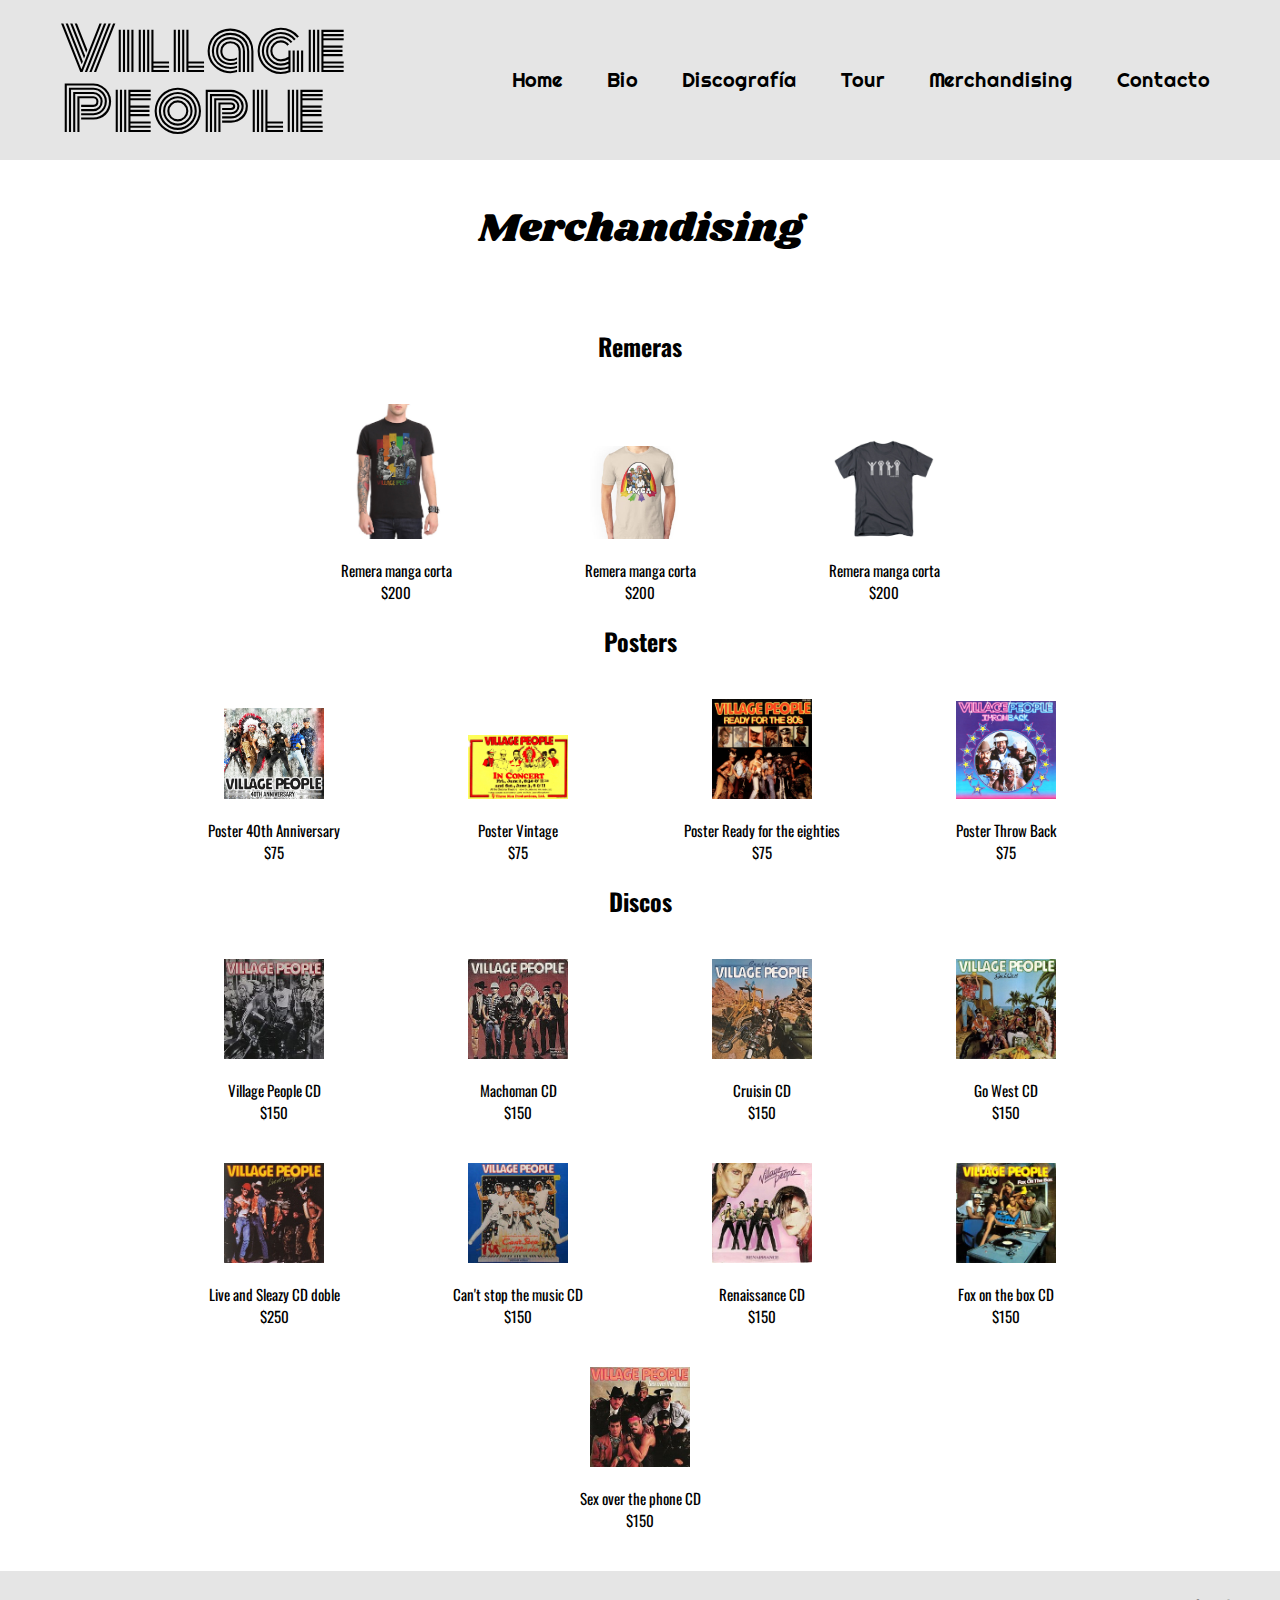
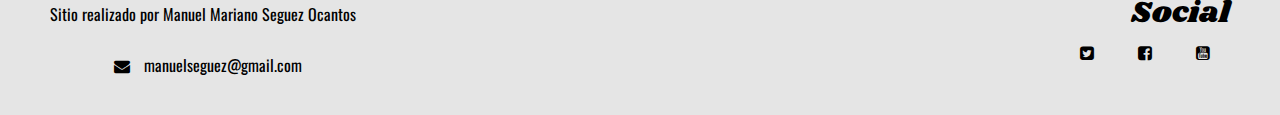
<file: merchan.html>
<!DOCTYPE html>
<html>

<head>
  <meta charset="UTF-8">
  <title>Village People</title>
  <link rel="stylesheet" href="style/style.css">
  <link href="https://fonts.googleapis.com/css?family=Fredoka+One|Monoton|Righteous" rel="stylesheet">
  <link href="https://fonts.googleapis.com/css?family=Oswald:300" rel="stylesheet">
  <link rel="stylesheet" href="style/font-awesome-4.7.0/css/font-awesome.min.css">
  <link href="https://fonts.googleapis.com/css?family=Shrikhand" rel="stylesheet">
  <link href="https://fonts.googleapis.com/css?family=Josefin+Sans" rel="stylesheet">
  <link rel="shortcut icon" href="/favicon.ico" type="image/x-icon">
<link rel="icon" href="/favicon.ico" type="image/x-icon">
</head>

<body>
  <header class="container_full">

    <h1><a href="index.html" target="_self">Village <br/> People</a></h1>
    <nav>
      <ul>
        <li><a href="index.html" target="_self">Home</a></li>
        <li><a href="bio.html" target="_self">Bio</a>
          <ul>
            <li><a href="bio.html" target="_self">Historia</a></li>
            <li><a href="fotos.html">Fotos</a></li>
          </ul>
        </li>
        <li><a href="discografia.html">Discografía</a></li>
        <li><a href="fechas.html">Tour</a></li>
        <li><a href="merchan.html">Merchandising</a></li>
        <li><a href="contacto.html">Contacto</a></li>
      </ul>
    </nav>

  </header>

  <main class="container">
    <h2>Merchandising</h2>
    <section>
      <article class="merchan">
        <h3>Remeras</h3>
        <ul>
          <li><img src="img/galeria/merchan/remera1.jpg" alt="remeraarcoiris">
            <span>Remera manga corta</span>
            <span>$200</span>
          </li>

          <li><img src="img/galeria/merchan/remera2.jpg" alt="remeraarcoirisdibujo">
            <span>Remera manga corta</span>
            <span>$200</span>

          </li>

          <li><img src="img/galeria/merchan/remera3.jpg" alt="remerabanda">
            <span>Remera manga corta</span>
            <span>$200</span>

          </li>
        </ul>
      </article>
      <article class="merchan">
        <h3>Posters</h3>
        <ul>
          <li><img src="img/galeria/merchan/poster1.jpg" alt="postergira">
            <span>Poster 40th Anniversary</span>
            <span>$75</span>

          </li>
          <li>
            <img src="img/galeria/merchan/poster2.jpg" alt="postergiraold">
            <span>Poster Vintage</span>
            <span>$75</span>
          </li>
          <li>
            <img src="img/galeria/merchan/poster3.jpg" alt="posterreadyfortheeighties">
            <span>Poster Ready for the eighties</span>
            <span>$75</span>
          </li>
          <li>
            <img src="img/galeria/merchan/poster4.jpg" alt="posterthrowback">
            <span>Poster Throw Back</span>
            <span>$75</span>
          </li>
        </ul>
      </article>

      <article class="merchan">
        <h3>Discos</h3>
        <ul>
          <li><img src="img/albums/villagepeople1.jpg" alt="villagepeoplealbum">
            <span>Village People CD</span>
            <span>$150</span>

          </li>
          <li>
            <img src="img/albums/machoman.jpg" alt="machoman">
            <span>Machoman CD</span>
            <span>$150</span>
          </li>
          <li>
            <img src="img/albums/cruisin.jpg" alt="cruisin">
            <span>Cruisin CD</span>
            <span>$150</span>
          </li>
          <li>
            <img src="img/albums/gowest.jpg" alt="gowest">
            <span>Go West CD</span>
            <span>$150</span>
          </li>
        </ul>
        <ul>
          <li><img src="img/albums/liveandsleazy.jpg" alt="liveandsleazy">
            <span>Live and Sleazy CD doble</span>
            <span>$250</span>

          </li>
          <li>
            <img src="img/albums/cantstopthemusic.jpg" alt="cantstopthemusic">
            <span>Can't stop the music CD</span>
            <span>$150</span>
          </li>
          <li>
            <img src="img/albums/renaissance.jpg" alt="renaissance">
            <span>Renaissance CD</span>
            <span>$150</span>
          </li>
          <li>
            <img src="img/albums/foxonthebox.jpg" alt="foxonthebox">
            <span>Fox on the box CD</span>
            <span>$150</span>
          </li>
        </ul>
        <ul>
          <li>
            <img src="img/albums/sexoverthephone.jpg" alt="sexoverthephone">
            <span>Sex over the phone CD</span>
            <span>$150</span>
          </li>
        </ul>
      </article>

    </section>
  </main>

  <footer class="container_full">

    <div class="redessociales">
      <h2>Social</h2>
      <ul>
        <li><a href="https://twitter.com/WeVillagePeople?lang=es" target="_blank"> <i class="fa fa-twitter-square fa-1x" aria-hidden="true"></i></a></li>
        <li><a href="https://www.facebook.com/officialvictorwillis/" target="_blank"><i class="fa fa-facebook-square fa-1x" aria-hidden="true"></i></a></li>
        <li><a href="https://www.youtube.com/user/villagepeople" target="_blank"><i class="fa fa-youtube-square fa-1x" aria-hidden="true"></i></a></li>
      </ul>

    </div>
    <div class="contactofooter">
      <span>Sitio realizado por Manuel Mariano Seguez Ocantos</span>
      <span><i class="fa fa-envelope fa-1x" aria-hidden="true"></i>
               manuelseguez@gmail.com</span>
    </div>
  </footer>
</body>

</html>
</file>
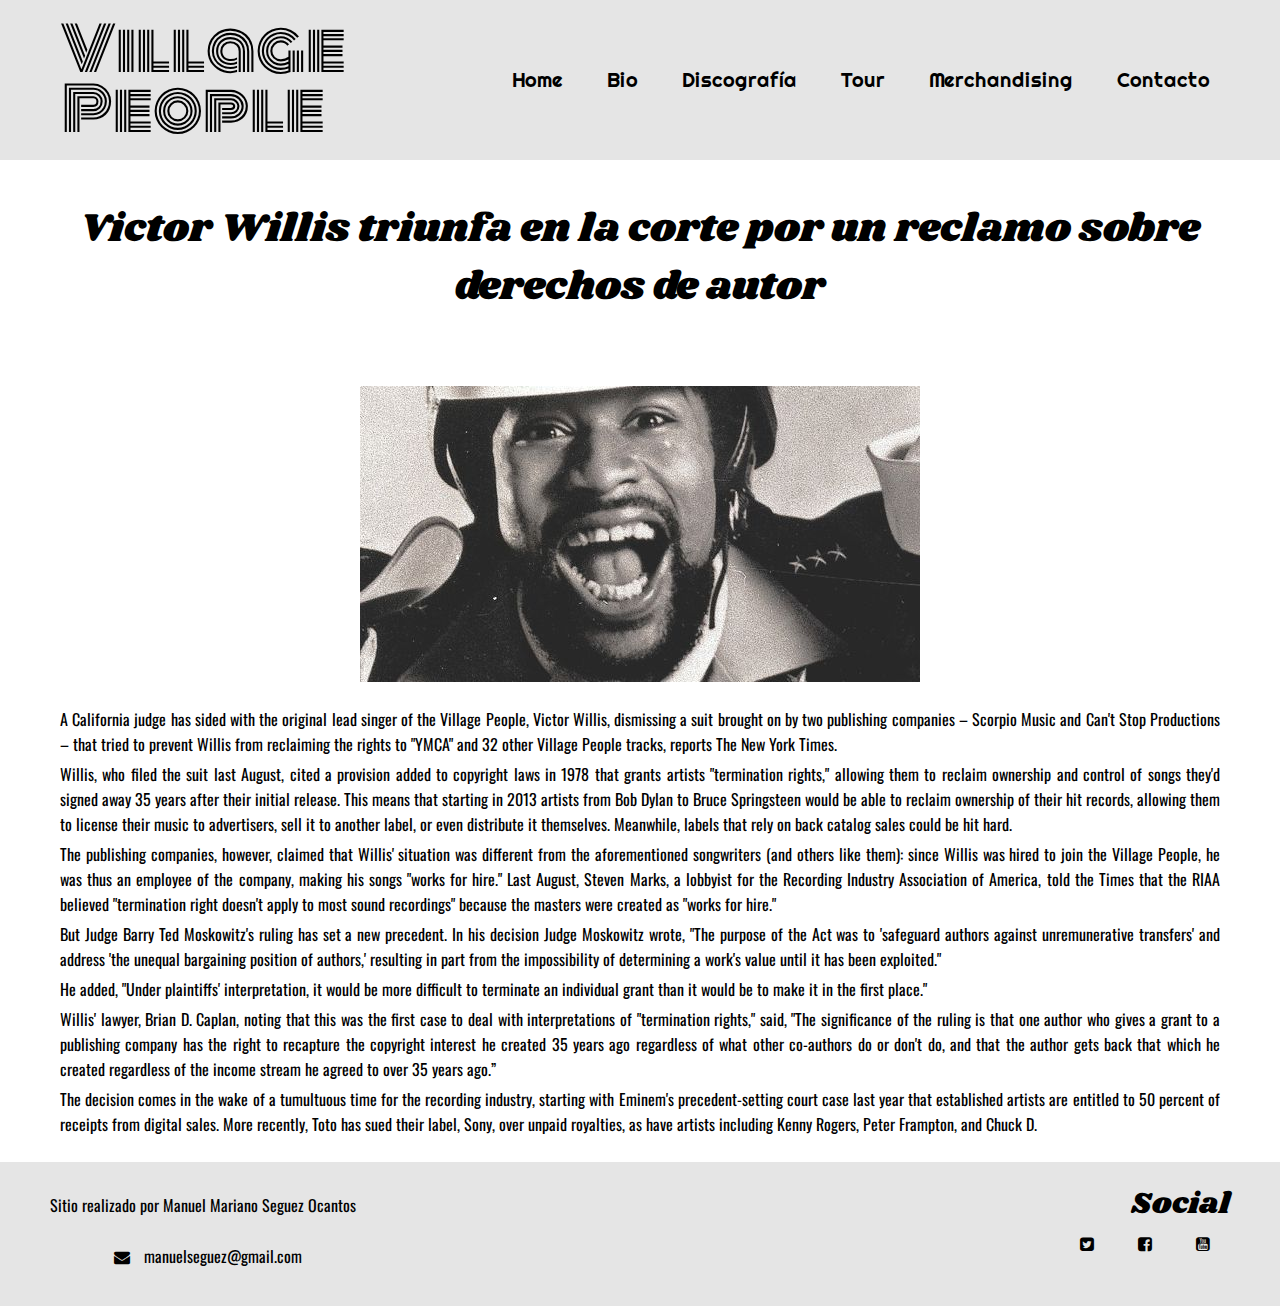
<file: noticia1.html>
<!DOCTYPE html>
<html>

<head>
  <meta charset="UTF-8">
  <title>Village People</title>
  <link rel="stylesheet" href="style/style.css">
  <link href="https://fonts.googleapis.com/css?family=Fredoka+One|Monoton|Righteous" rel="stylesheet">
  <link href="https://fonts.googleapis.com/css?family=Oswald:300" rel="stylesheet">
  <link rel="stylesheet" href="style/font-awesome-4.7.0/css/font-awesome.min.css">
  <link href="https://fonts.googleapis.com/css?family=Shrikhand" rel="stylesheet">
  <link href="https://fonts.googleapis.com/css?family=Josefin+Sans" rel="stylesheet">
  <link rel="shortcut icon" href="/favicon.ico" type="image/x-icon">
<link rel="icon" href="/favicon.ico" type="image/x-icon">
</head>

<header class="container_full">

  <h1><a href="index.html">Village <br/> People</a></h1>
  <nav>
    <ul>
      <li><a href="index.html" target="_self">Home</a></li>
      <li><a href="bio.html" target="_self">Bio</a>
        <ul>
          <li><a href="bio.html" target="_self">Historia</a></li>
          <li><a href="fotos.html">Fotos</a></li>
        </ul>
      </li>
      <li><a href="discografia.html">Discografía</a></li>
      <li><a href="fechas.html">Tour</a></li>
      <li><a href="merchan.html">Merchandising</a></li>
      <li><a href="contacto.html">Contacto</a></li>
    </ul>
  </nav>

</header>

<body>
  <main class="container">
    <article>
      <h2>Victor Willis triunfa en la corte por un reclamo sobre derechos de autor</h2>
      <img src="img/victor2.jpg" alt="Victor Willis">
      <p>A California judge has sided with the original lead singer of the Village People, Victor Willis, dismissing a suit brought on by two publishing companies – Scorpio Music and Can't Stop Productions – that tried to prevent Willis from reclaiming the
        rights to "YMCA" and 32 other Village People tracks, reports The New York Times.</p>

      <p>Willis, who filed the suit last August, cited a provision added to copyright laws in 1978 that grants artists "termination rights," allowing them to reclaim ownership and control of songs they'd signed away 35 years after their initial release.
        This means that starting in 2013 artists from Bob Dylan to Bruce Springsteen would be able to reclaim ownership of their hit records, allowing them to license their music to advertisers, sell it to another label, or even distribute it themselves.
        Meanwhile, labels that rely on back catalog sales could be hit hard.</p>

      <p>The publishing companies, however, claimed that Willis' situation was different from the aforementioned songwriters (and others like them): since Willis was hired to join the Village People, he was thus an employee of the company, making his songs
        "works for hire." Last August, Steven Marks, a lobbyist for the Recording Industry Association of America, told the Times that the RIAA believed "termination right doesn't apply to most sound recordings" because the masters were created as "works
        for hire."</p>

      <p>But Judge Barry Ted Moskowitz's ruling has set a new precedent. In his decision Judge Moskowitz wrote, "The purpose of the Act was to 'safeguard authors against unremunerative transfers' and address 'the unequal bargaining position of authors,'
        resulting in part from the impossibility of determining a work's value until it has been exploited."</p>

      <p>He added, "Under plaintiffs' interpretation, it would be more difficult to terminate an individual grant than it would be to make it in the first place."</p>

      <p>Willis' lawyer, Brian D. Caplan, noting that this was the first case to deal with interpretations of "termination rights," said, "The significance of the ruling is that one author who gives a grant to a publishing company has the right to recapture
        the copyright interest he created 35 years ago regardless of what other co-authors do or don't do, and that the author gets back that which he created regardless of the income stream he agreed to over 35 years ago.”</p>

      <p>The decision comes in the wake of a tumultuous time for the recording industry, starting with Eminem's precedent-setting court case last year that established artists are entitled to 50 percent of receipts from digital sales. More recently, Toto
        has sued their label, Sony, over unpaid royalties, as have artists including Kenny Rogers, Peter Frampton, and Chuck D.
      </p>

    </article>
  </main>


  <footer class="container_full">

    <div class="redessociales">
      <h2>Social</h2>
      <ul>
        <li><a href="https://twitter.com/WeVillagePeople?lang=es" target="_blank"> <i class="fa fa-twitter-square fa-1x" aria-hidden="true"></i></a></li>
        <li><a href="https://www.facebook.com/officialvictorwillis/" target="_blank"><i class="fa fa-facebook-square fa-1x" aria-hidden="true"></i></a></li>
        <li><a href="https://www.youtube.com/user/villagepeople" target="_blank"><i class="fa fa-youtube-square fa-1x" aria-hidden="true"></i></a></li>
      </ul>

    </div>
    <div class="contactofooter">
      <span>Sitio realizado por Manuel Mariano Seguez Ocantos</span>
      <span><i class="fa fa-envelope fa-1x" aria-hidden="true"></i>
               manuelseguez@gmail.com</span>
    </div>
  </footer>
</body>

</html>
</file>
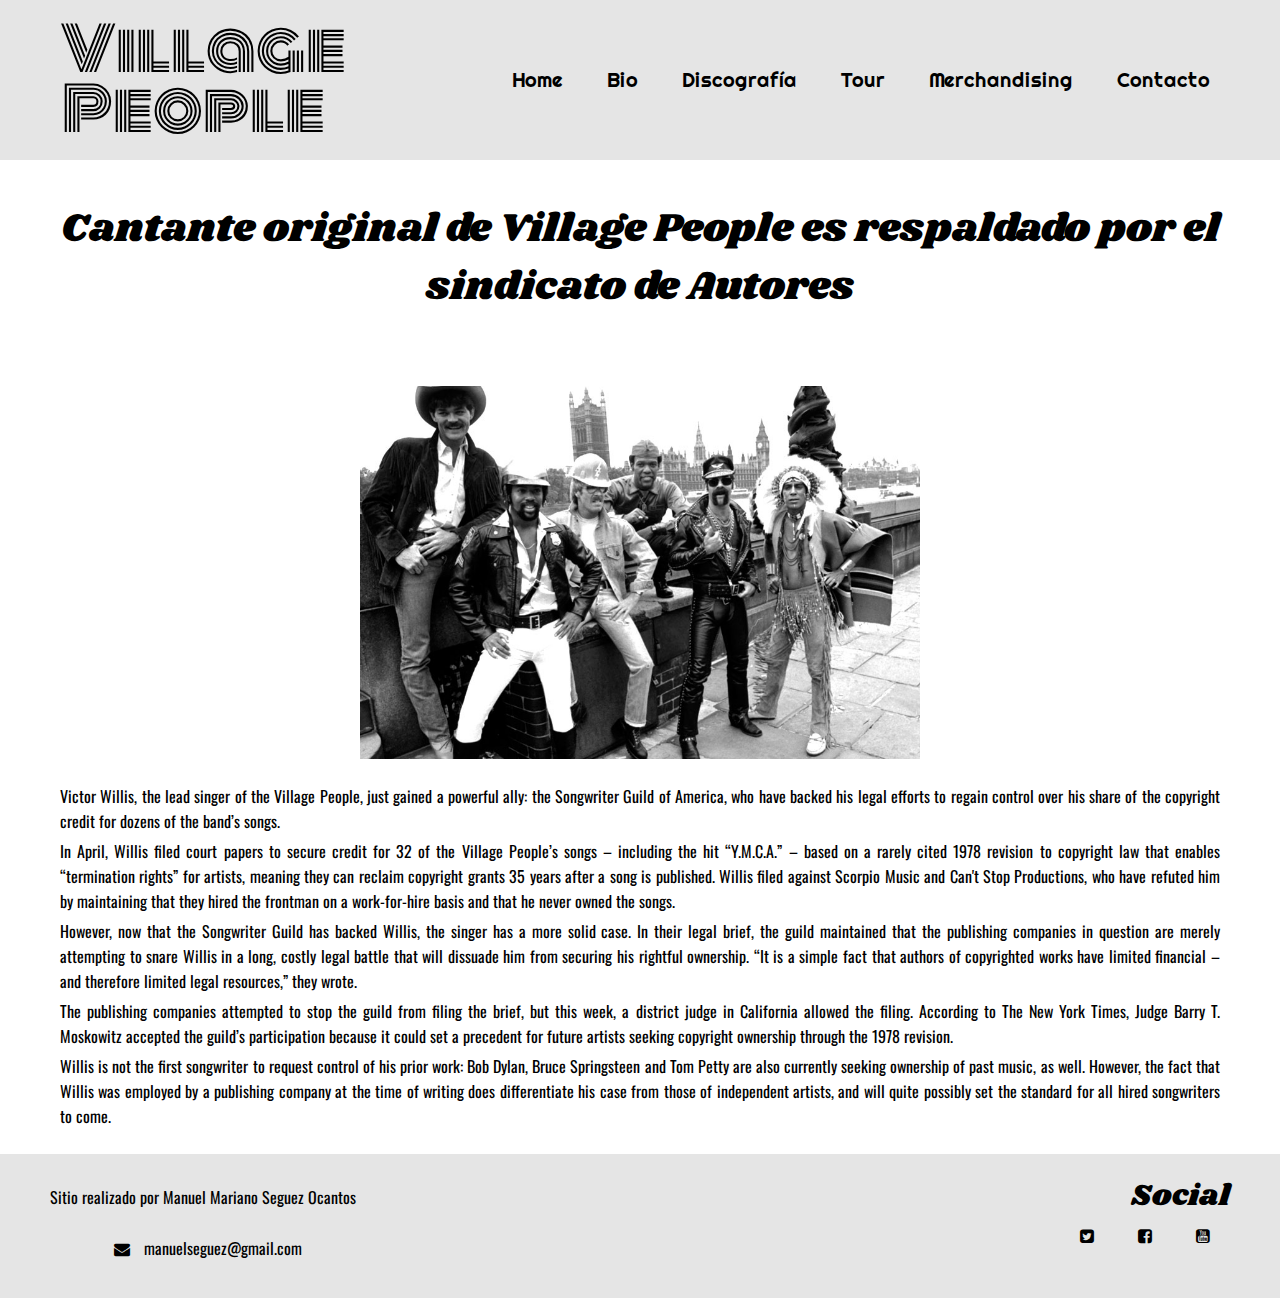
<file: noticia2.html>
<!DOCTYPE html>
<html>

<head>
  <meta charset="UTF-8">
  <title>Village People</title>
  <link rel="stylesheet" href="style/style.css">
  <link href="https://fonts.googleapis.com/css?family=Fredoka+One|Monoton|Righteous" rel="stylesheet">
  <link href="https://fonts.googleapis.com/css?family=Oswald:300" rel="stylesheet">
  <link rel="stylesheet" href="style/font-awesome-4.7.0/css/font-awesome.min.css">
  <link href="https://fonts.googleapis.com/css?family=Shrikhand" rel="stylesheet">
  <link href="https://fonts.googleapis.com/css?family=Josefin+Sans" rel="stylesheet">
  <link rel="shortcut icon" href="/favicon.ico" type="image/x-icon">
<link rel="icon" href="/favicon.ico" type="image/x-icon">
</head>

<header class="container_full">

  <h1><a href="index.html">Village <br/> People</a></h1>
  <nav>
    <ul>
      <li><a href="index.html" target="_self">Home</a></li>
      <li><a href="bio.html" target="_self">Bio</a>
        <ul>
          <li><a href="bio.html" target="_self">Historia</a></li>
          <li><a href="fotos.html">Fotos</a></li>
        </ul>
      </li>
      <li><a href="discografia.html">Discografía</a></li>
      <li><a href="fechas.html">Tour</a></li>
      <li><a href="merchan.html">Merchandising</a></li>
      <li><a href="contacto.html">Contacto</a></li>
    </ul>
  </nav>

</header>

<body>
  <main class="container">
    <article>
      <h2>Cantante original de Village People es respaldado por el sindicato de Autores</h2>
      <img src="img/galeria/full/baw1.jpg" alt="blancoynegrogrupo1" />
      <p>Victor Willis, the lead singer of the Village People, just gained a powerful ally: the Songwriter Guild of America, who have backed his legal efforts to regain control over his share of the copyright credit for dozens of the band’s songs.
      </p>
      <p>
        In April, Willis filed court papers to secure credit for 32 of the Village People’s songs – including the hit “Y.M.C.A.” – based on a rarely cited 1978 revision to copyright law that enables “termination rights” for artists, meaning they can reclaim copyright
        grants 35 years after a song is published. Willis filed against Scorpio Music and Can't Stop Productions, who have refuted him by maintaining that they hired the frontman on a work-for-hire basis and that he never owned the songs.
      </p>
      <p>
        However, now that the Songwriter Guild has backed Willis, the singer has a more solid case. In their legal brief, the guild maintained that the publishing companies in question are merely attempting to snare Willis in a long, costly legal battle that
        will dissuade him from securing his rightful ownership. “It is a simple fact that authors of copyrighted works have limited financial – and therefore limited legal resources,” they wrote.
      </p>
      <p>
        The publishing companies attempted to stop the guild from filing the brief, but this week, a district judge in California allowed the filing. According to The New York Times, Judge Barry T. Moskowitz accepted the guild’s participation because it could
        set a precedent for future artists seeking copyright ownership through the 1978 revision.
      </p>
      <p>
        Willis is not the first songwriter to request control of his prior work: Bob Dylan, Bruce Springsteen and Tom Petty are also currently seeking ownership of past music, as well. However, the fact that Willis was employed by a publishing company at the
        time of writing does differentiate his case from those of independent artists, and will quite possibly set the standard for all hired songwriters to come.
      </p>
    </article>
  </main>
  <footer class="container_full">

    <div class="redessociales">
      <h2>Social</h2>
      <ul>
        <li><a href="https://twitter.com/WeVillagePeople?lang=es" target="_blank"> <i class="fa fa-twitter-square fa-1x" aria-hidden="true"></i></a></li>
        <li><a href="https://www.facebook.com/officialvictorwillis/" target="_blank"><i class="fa fa-facebook-square fa-1x" aria-hidden="true"></i></a></li>
        <li><a href="https://www.youtube.com/user/villagepeople" target="_blank"><i class="fa fa-youtube-square fa-1x" aria-hidden="true"></i></a></li>
      </ul>

    </div>
    <div class="contactofooter">
      <span>Sitio realizado por Manuel Mariano Seguez Ocantos</span>
      <span><i class="fa fa-envelope fa-1x" aria-hidden="true"></i>
               manuelseguez@gmail.com</span>
    </div>
  </footer>
</body>

</html>
</file>
<file: style/style.css>
/* http://meyerweb.com/eric/tools/css/reset/
   v2.0 | 20110126
   License: none (public domain)
*/

* {
  box-sizing: border-box;
}

html, body, div, span, applet, object, iframe, h1, h2, h3, h4, h5, h6, p, blockquote, pre, a, abbr, acronym, address, big, cite, code, del, dfn, em, img, ins, kbd, q, s, samp, small, strike, strong, sub, sup, tt, var, b, u, i, center, dl, dt, dd, ol, ul, li, fieldset, form, label, legend, table, caption, tbody, tfoot, thead, tr, th, td, article, aside, canvas, details, embed, figure, figcaption, footer, header, hgroup, menu, nav, output, ruby, section, summary, time, mark, audio, video {
  margin: 0;
  padding: 0;
  border: 0;
  font-size: 100%;
  font: inherit;
  vertical-align: baseline;
}

/* HTML5 display-role reset for older browsers */

article, aside, details, figcaption, figure, footer, header, hgroup, menu, nav, section {
  display: block;
}

ol, ul {
  list-style: none;
}

blockquote, q {
  quotes: none;
}

blockquote:before, blockquote:after, q:before, q:after {
  content: '';
  content: none;
}

table {
  border-collapse: collapse;
  border-spacing: 0;
}

/*Codigo personalizado*/

/*grilla*/

.container_full {
  width: 100%;
  padding: 20px 50px;
}

.container {
  width: 1170px;

  display: flex;
  justify-content: center;
  flex-wrap: wrap;
}

.col20, .col40, .col60, .col80 {
  padding: 0 40px;
}

.col20 {
  width: 20%;
}

.col40 {
  width: 40%;
}

.col60 {
  width: 60%;
}

.col80 {
  width: 80%;
}

/*general*/


a {
  text-decoration: none;
  color: black;
  padding: 10px;
}

h1 {
  width: auto;
  display: inline-block;
  line-height: 100%;
  font-size: 60px;
  text-align: center;
  font-family: 'Monoton', cursive;
}

h2 {
  font-size: 40px;
  font-family: 'Shrikhand', cursive;
  text-align: center;
  margin-bottom: 30px;
	padding: 40px 0;
}

h3 {
  margin: auto;
  font-family: 'Oswald', sans-serif;
  font-weight: bold;
  font-size: 24px;
  text-align: center;
  padding-bottom: 20px;
}

span {
	font-family: Oswald;
}

article span {
  display: block;
  text-align: center;
  font-size: 15px;
  width: 100%;

}

.tour h3 {
  font-size: 40px;
}

p {
  font-family: 'Oswald', sans-serif;
  line-height: 25px;
  text-align: justify;
  margin: 5px;
}

article img {
  display: block;
  margin: auto;
  padding-bottom: 20px;
  max-width: 560px;
}

header {
  width: 100%;
  margin: 0 auto;
  background-color: #e5e5e5;
  display: flex;
  justify-content: space-between;
}

nav {
  width: auto;
  margin-top: 37px;
}

nav>ul>li {
  font-family: 'Righteous', cursive;
  font-size: 20px;
  display: inline-block;
  padding: 10px;
  color: black;
  text-decoration: none;
  position: relative;
  transition: background-color 0.5s ease-in;
}

nav>ul>li>a:hover {
  background-color: grey;
  transition: background-color 0.5s ease-in;

}

nav li>ul>li>a:hover {

  background-color: #e5e5e5;
  transition: background-color 0.5s ease-in;
}

nav li>ul {
  position: absolute;
  left: 0;
  display: none;
  padding: 10px;
  background:rgba(255,255,255,0.5);
}

nav>ul>li:nth-child(2) {
  cursor: pointer;
}

nav ul li:hover ul  {
  display: block;
  margin-top: 10px;
  }

nav li>ul>li {
  padding: 15px;
  transition: background-color 0.5s ease-in;
}


main {
  width: 100%;
  margin: 0 auto;
  padding-bottom: 20px;
  overflow: hidden;
}

/*aside*/

aside {
  display: flex;
  flex-direction: column;
}

aside iframe {
  margin: 30px auto;
  width: 300px;
  height: 200px;
  text-align: center;
}

.news {
  border-top: 1px solid black;
  margin-bottom: 20px;
  padding-top: 20px;
}

.contactocontainer {
  display: flex;
	justify-content: space-around;
	padding: 40px;
}

.discografia {
  width: 1000px;
  margin: auto;
  text-align: center;
  border: 1px solid black;
  font-family: 'Oswald', sans-serif;
}

.discografia td, tr, th {
  border: 1px solid black;
}

.discografia img {
  margin: auto;
  padding: 10px;
}

.disco h3 {
  border-style: none;
  margin: auto;
}

.galeria {
  width: auto;
  text-align: center;
  height: auto;
}

.galeria img {
  display: inline-block;
  width: 333px;
  height: 250px;
}


th {
  padding: 5px;
}

.discografia td:nth-child(2) {
  vertical-align: middle;
  text-align: center;
}

.discografia td:nth-child(3) {
  padding: 5px;
  width: 450px;
  text-align: left;
}

.discografia td {
  vertical-align: middle;
  text-align: center;
  font-size: 15px;
  padding: 5px;
}

.discografia td>ol {
  padding: 5px;
  text-align: left;
  list-style: decimal;
}

ol li {
  padding: 5px;
  list-style-position: inside;
  font-size: 10px;
}

footer {
  display: flex;
  flex-direction: row-reverse;
  justify-content: space-between;
  background-color: #e5e5e5;
}

footer h2 {
  font-size: 30px;
  margin: auto;
	text-align: right;
	padding: 0 0;
}

footer li {
  display: inline-block;
}

footer span {
  font-family: Oswald;
  margin: 11px 0;
  text-align: center;
}

i {
  margin: 10px;
}

.grid {
  margin: 50px;
  display: grid;
  grid-template-columns: 50% auto;
}

.grid img {
  max-width: 333px;
  max-height: 333px;
  margin:50px;
}

.grid p {
  font-size: 20px;
}

.a, .d, .e, .h {
  margin: auto;
}

.redessociales {
  text-align: center;
}

	.contactofooter {
  display: flex;
  flex-direction: column;
}

.bannerbio1 {
  width: 100%;
  height: 210px;
  background-image: url("../img/bannerbio3.jpg");
  background-size: 100%;
  background-position-y: -110px;
}

.fa-facebook-square:hover, .fa-twitter-square:hover, .fa-youtube-square:hover {
  color: White;
  transition: color 0.5s ease-in;

}


.merchan {
  text-align: center;
  border-style: none;
}

.merchan ul li {
  display: inline-block;
  width: 200px;
  margin: 20px 20px;
}

.merchan img {
  width: 100px;
}

.disco {
  border: none;
  width: auto;
}

.tourposter {
  width: 70%;
  margin: auto;
  background-image: url("../img/villagetour.jpg");
  background-repeat: no-repeat;
  background-size: cover;
  background-position: 43%;
}

.tourposter h3 {
  font-family: 'Monoton', cursive;
  font-weight: normal;
  font-size: 50px;
  color: white;
  letter-spacing: 2px;
  margin: 10%;
}

.tourtable {
  width: 100%;
  margin: auto;
}

.tourtable span {
  font-family: 'Josefin Sans', sans-serif;
  border-style: none;
}

.tourtable td, tr {
  margin: auto;
  width: auto;
  padding: 40px;
  border-style: none;
  border-top: 1px solid black;
  border-bottom: 1px solid black;
  font-family: 'Josefin Sans', sans-serif;
}

.fecha {
  width: 100px;
  text-align: center;
  margin: auto;
  padding: 5px;
  font-size: 30px;
}

.hora {
  width: 100px;
  text-align: center;
  margin: auto;
  margin-top: 20px;
  font-size: 35px;
}

.lugar {
  width: 60px;
  margin: auto;
  text-align: center;
}

.tourtable td:nth-child(3) {
  vertical-align: middle;
  font-weight: bold;
}

.teatro, .provincia, .pais, .entradas {
  padding: 10px;
  text-align: center;
  width: auto;
}

.teatro {
  font-size: 30px;
}

.provincia {
  font-size: 35px;
}

.pais {
  font-size: 35px;
}

.entradas:hover {
  background-color: #686263;
	transition: background-color 0.5s ease-in;
}

.entradas {
  font-size: 40px;
}

form {
  display: flex;
  flex-direction: column;
  align-items: flex-start;
}

input, textarea {
  width: 450px;
  margin: 10px 0;
  font-family: 'Oswald', sans-serif;
}

label {
  font-family: 'Oswald', sans-serif;
}

.management {
  display: flex;
  flex-direction: column;
  font-family: 'Oswald', sans-serif;
}

.tel, .mail {
  display: flex;
  flex-direction: row;
  align-items: center;
	margin: 30px 0;
}

.number {
  margin: auto;
}
</file>
